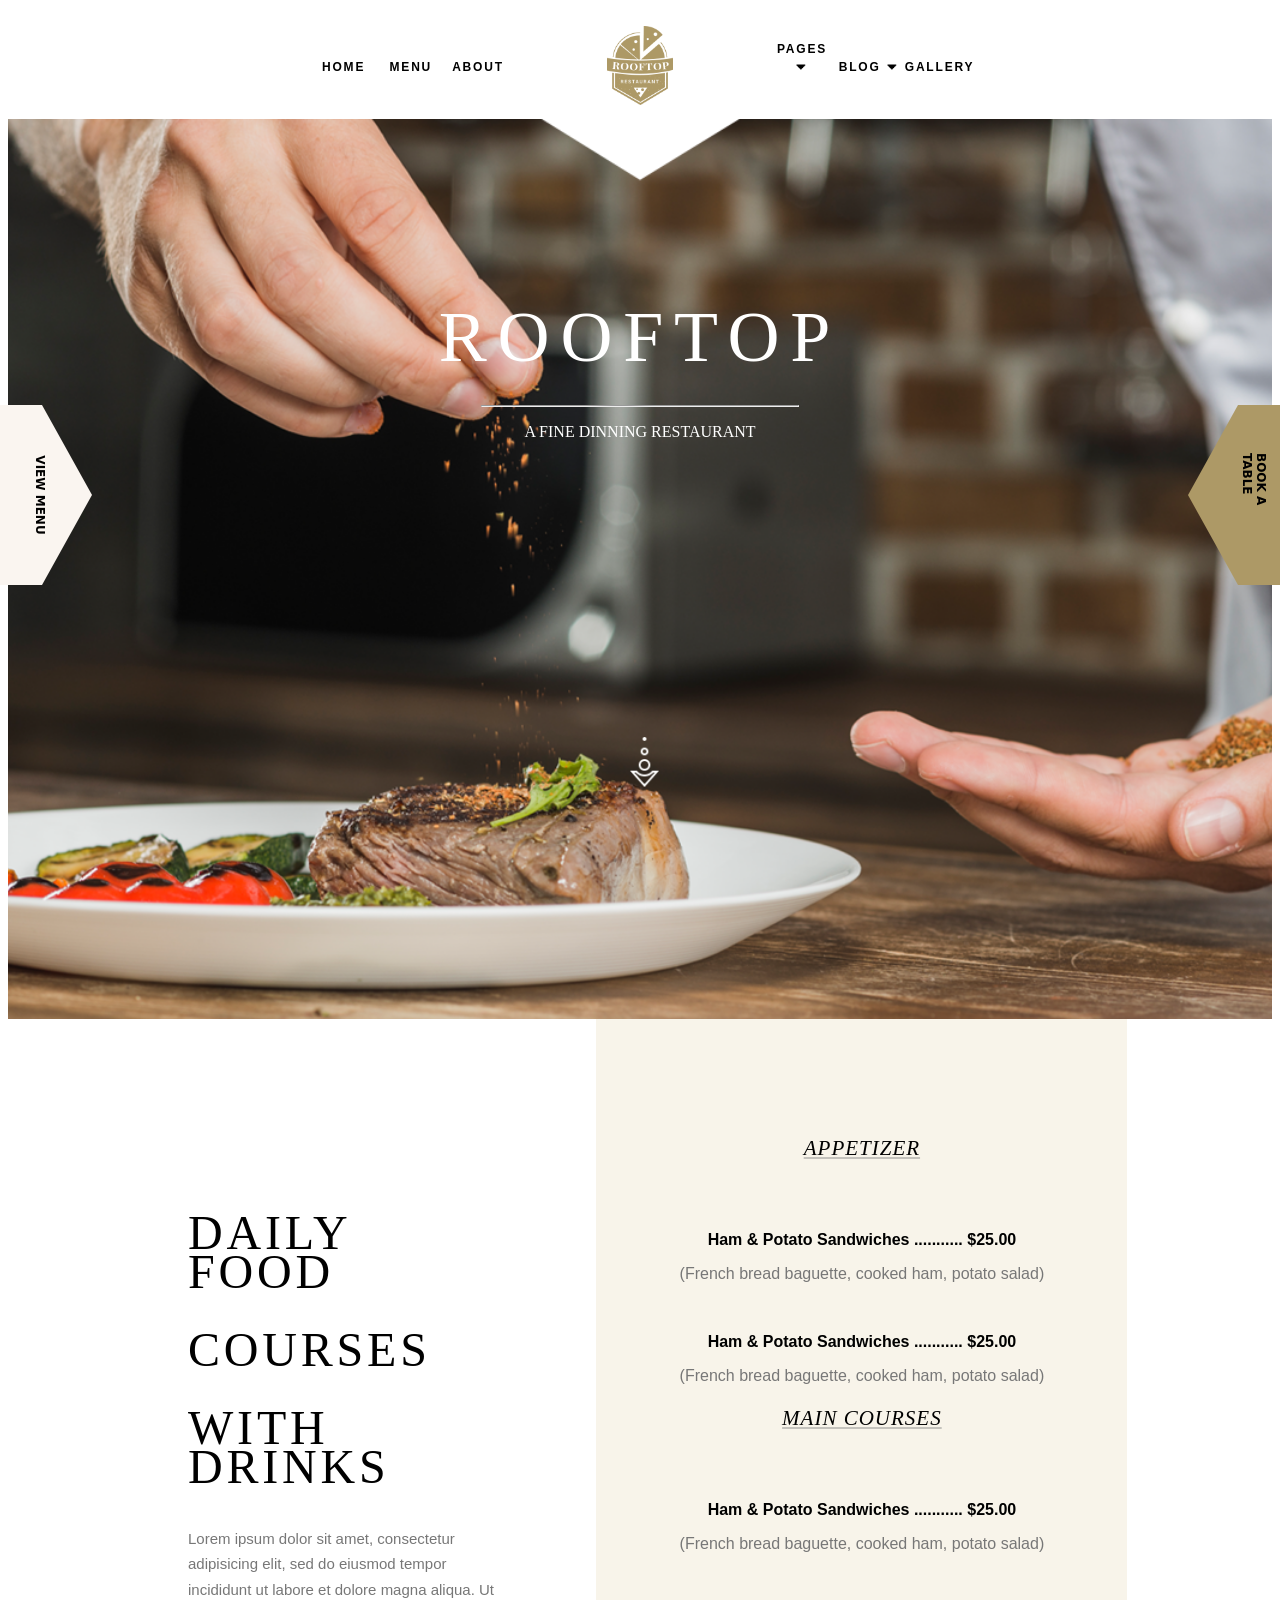
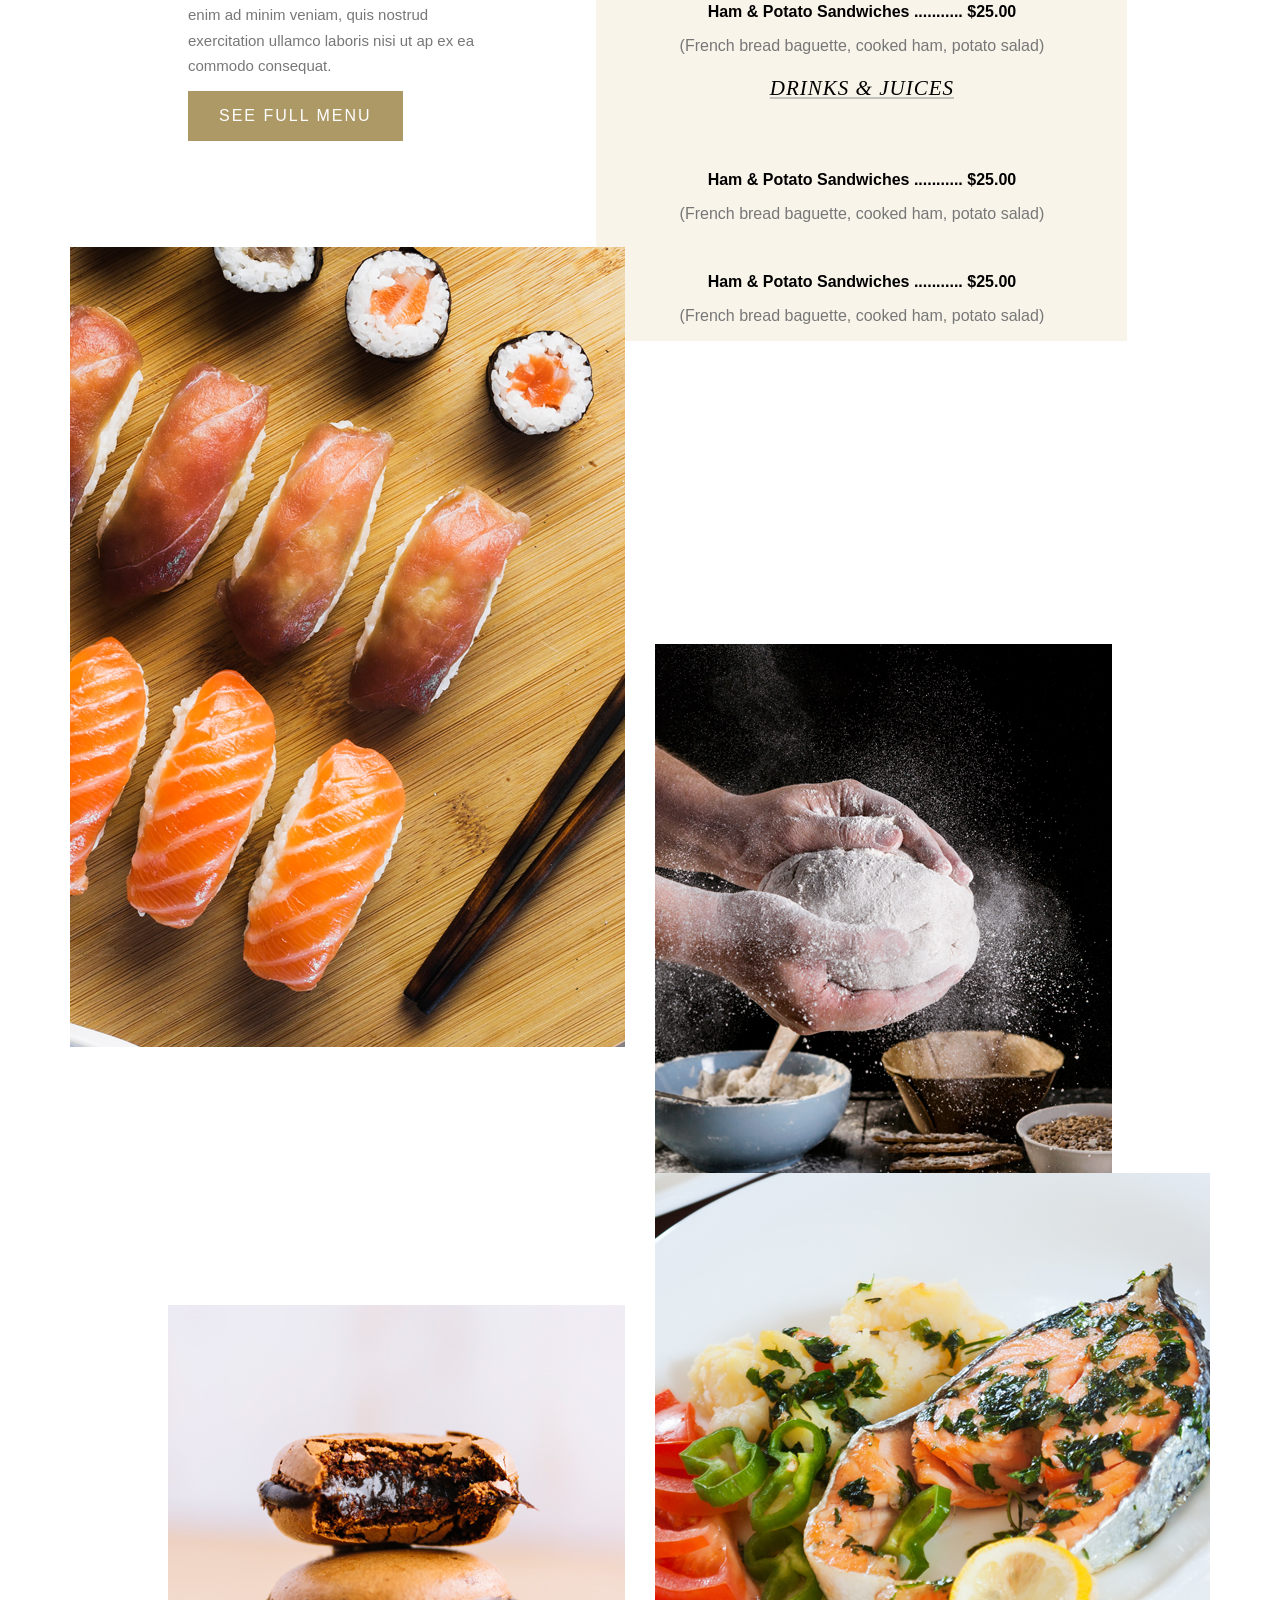
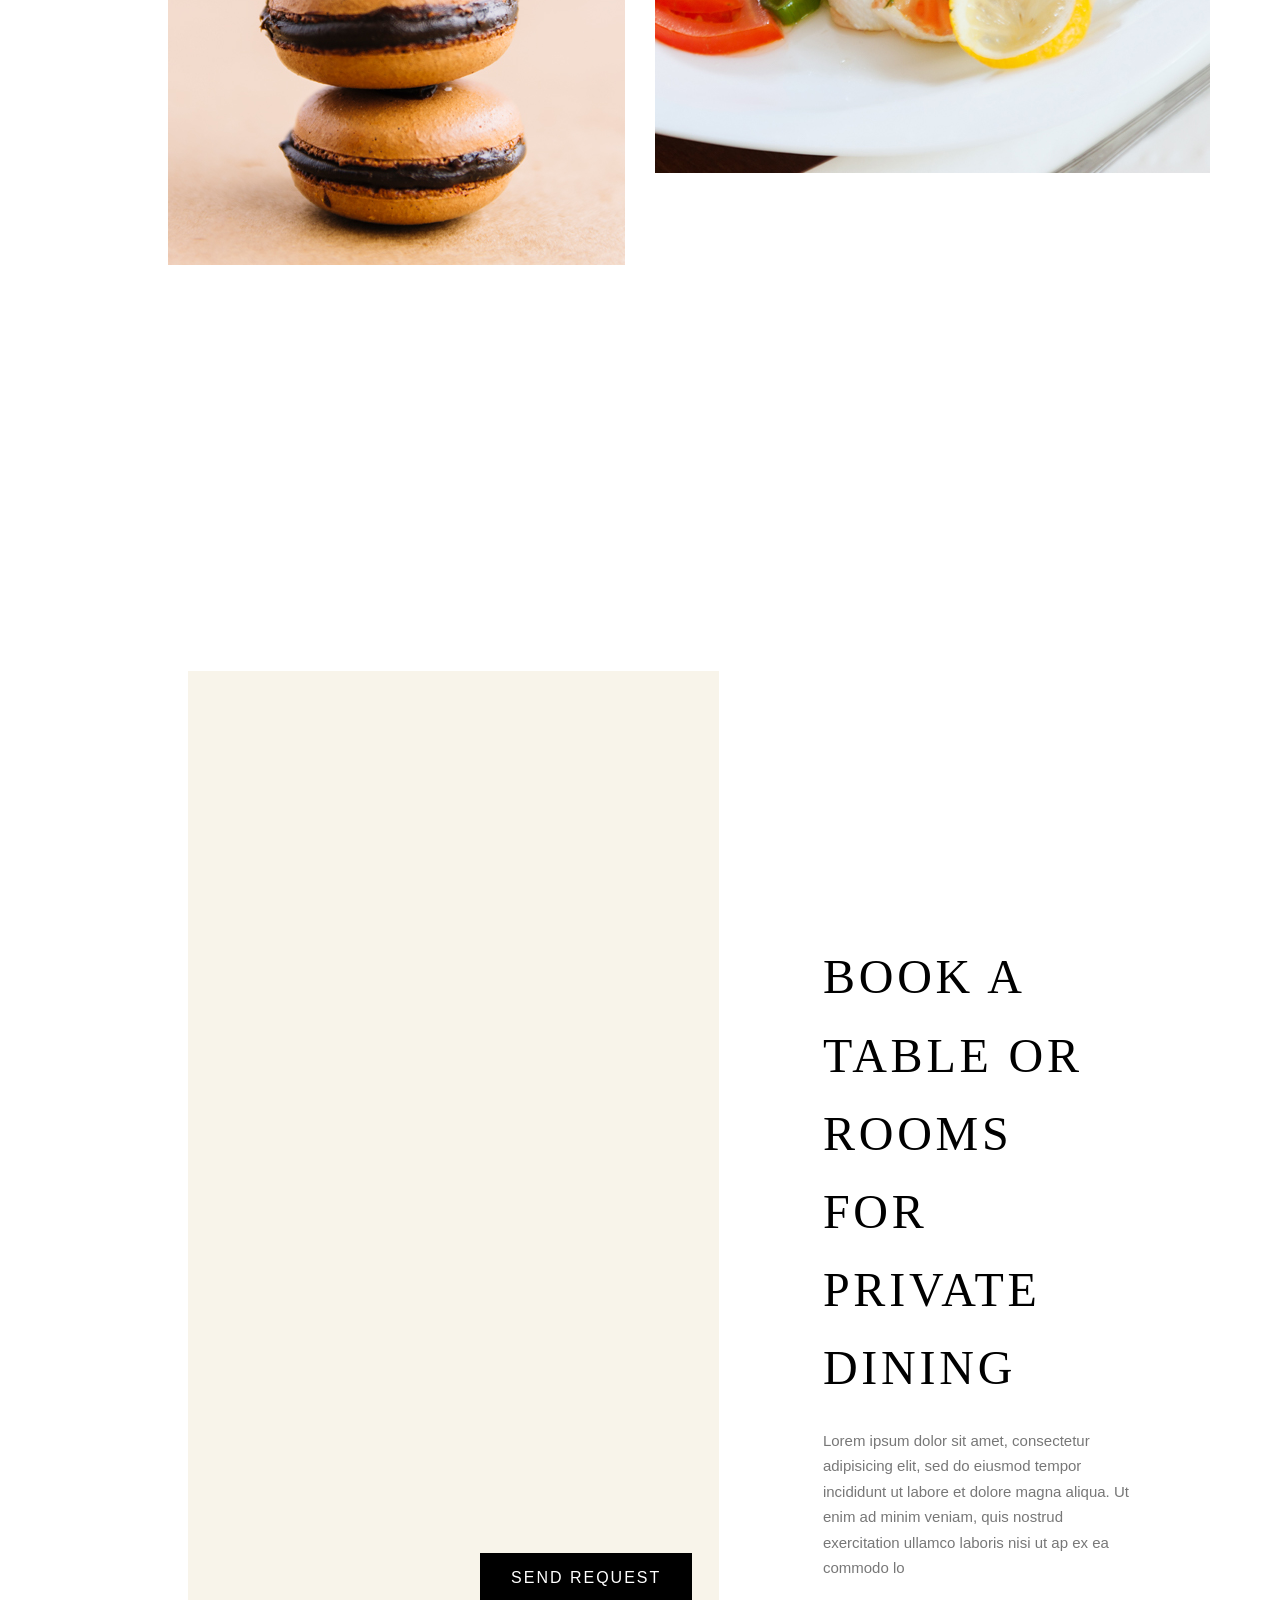
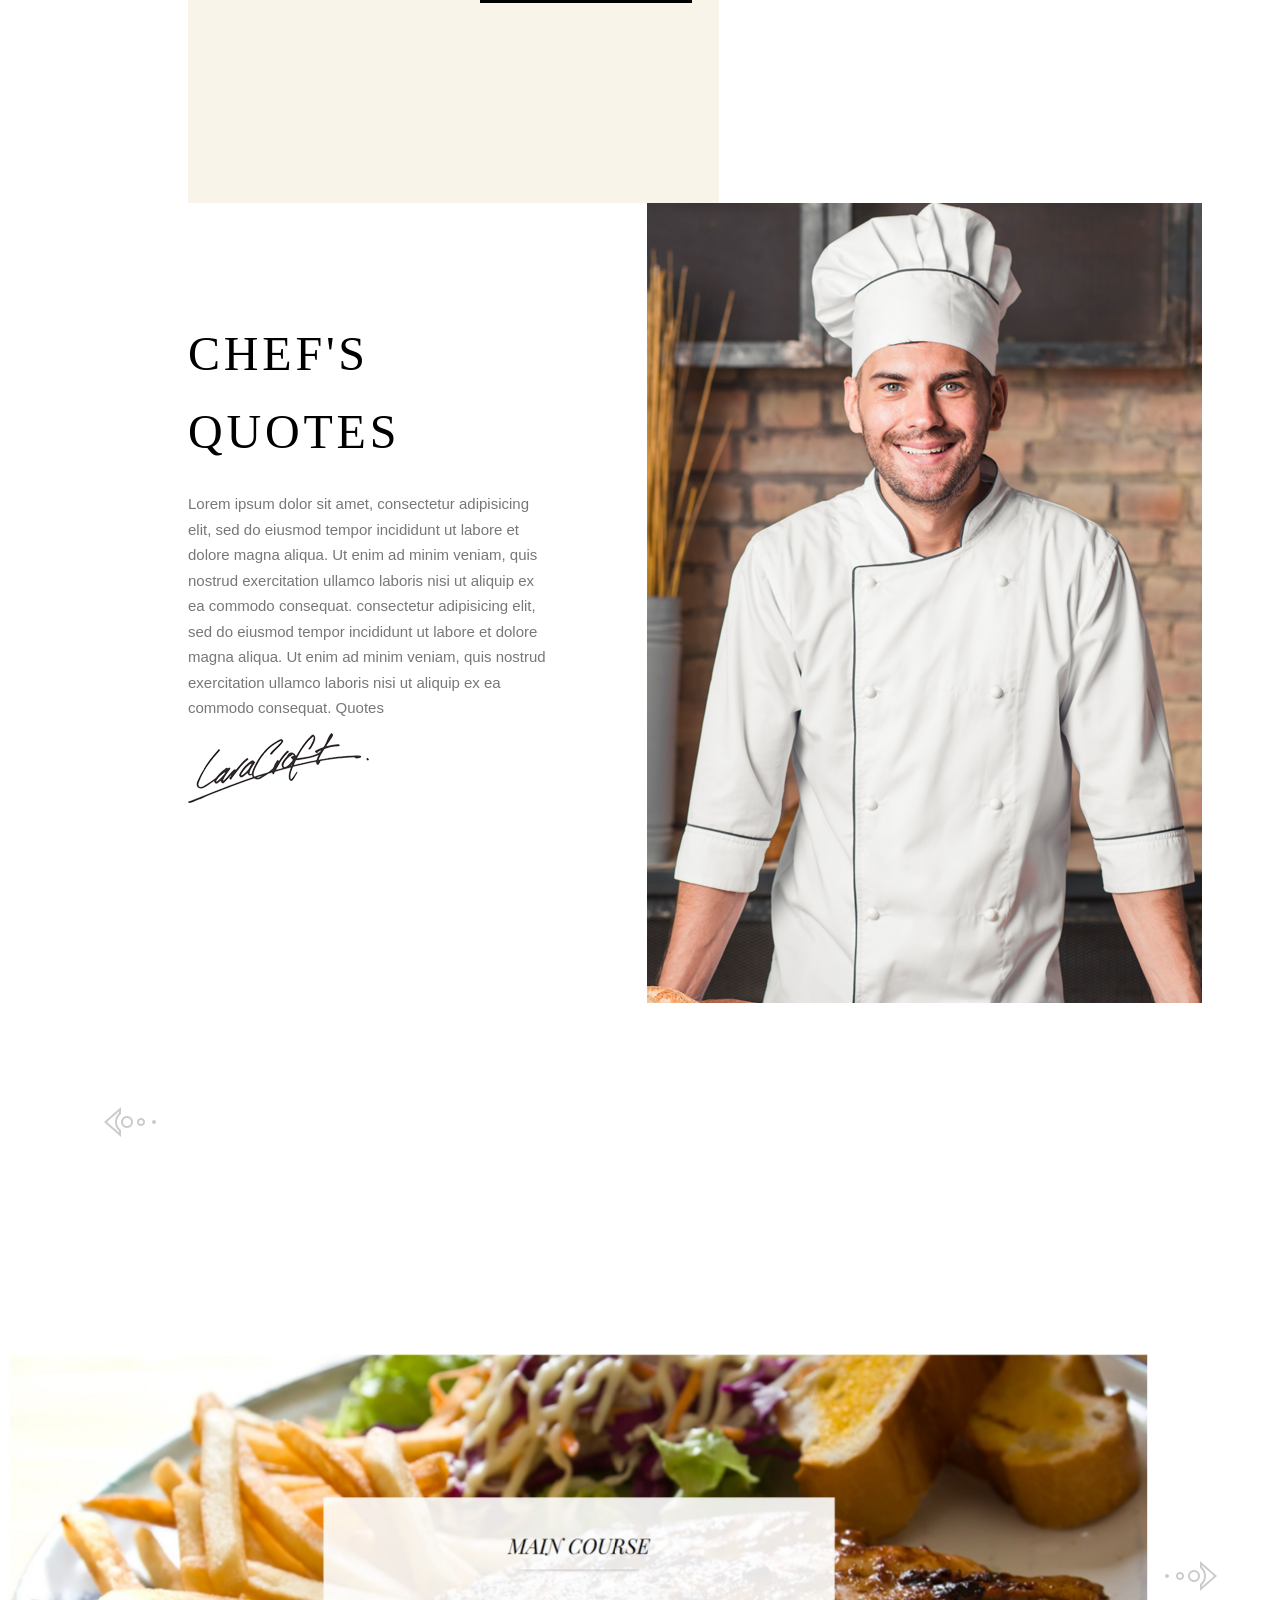
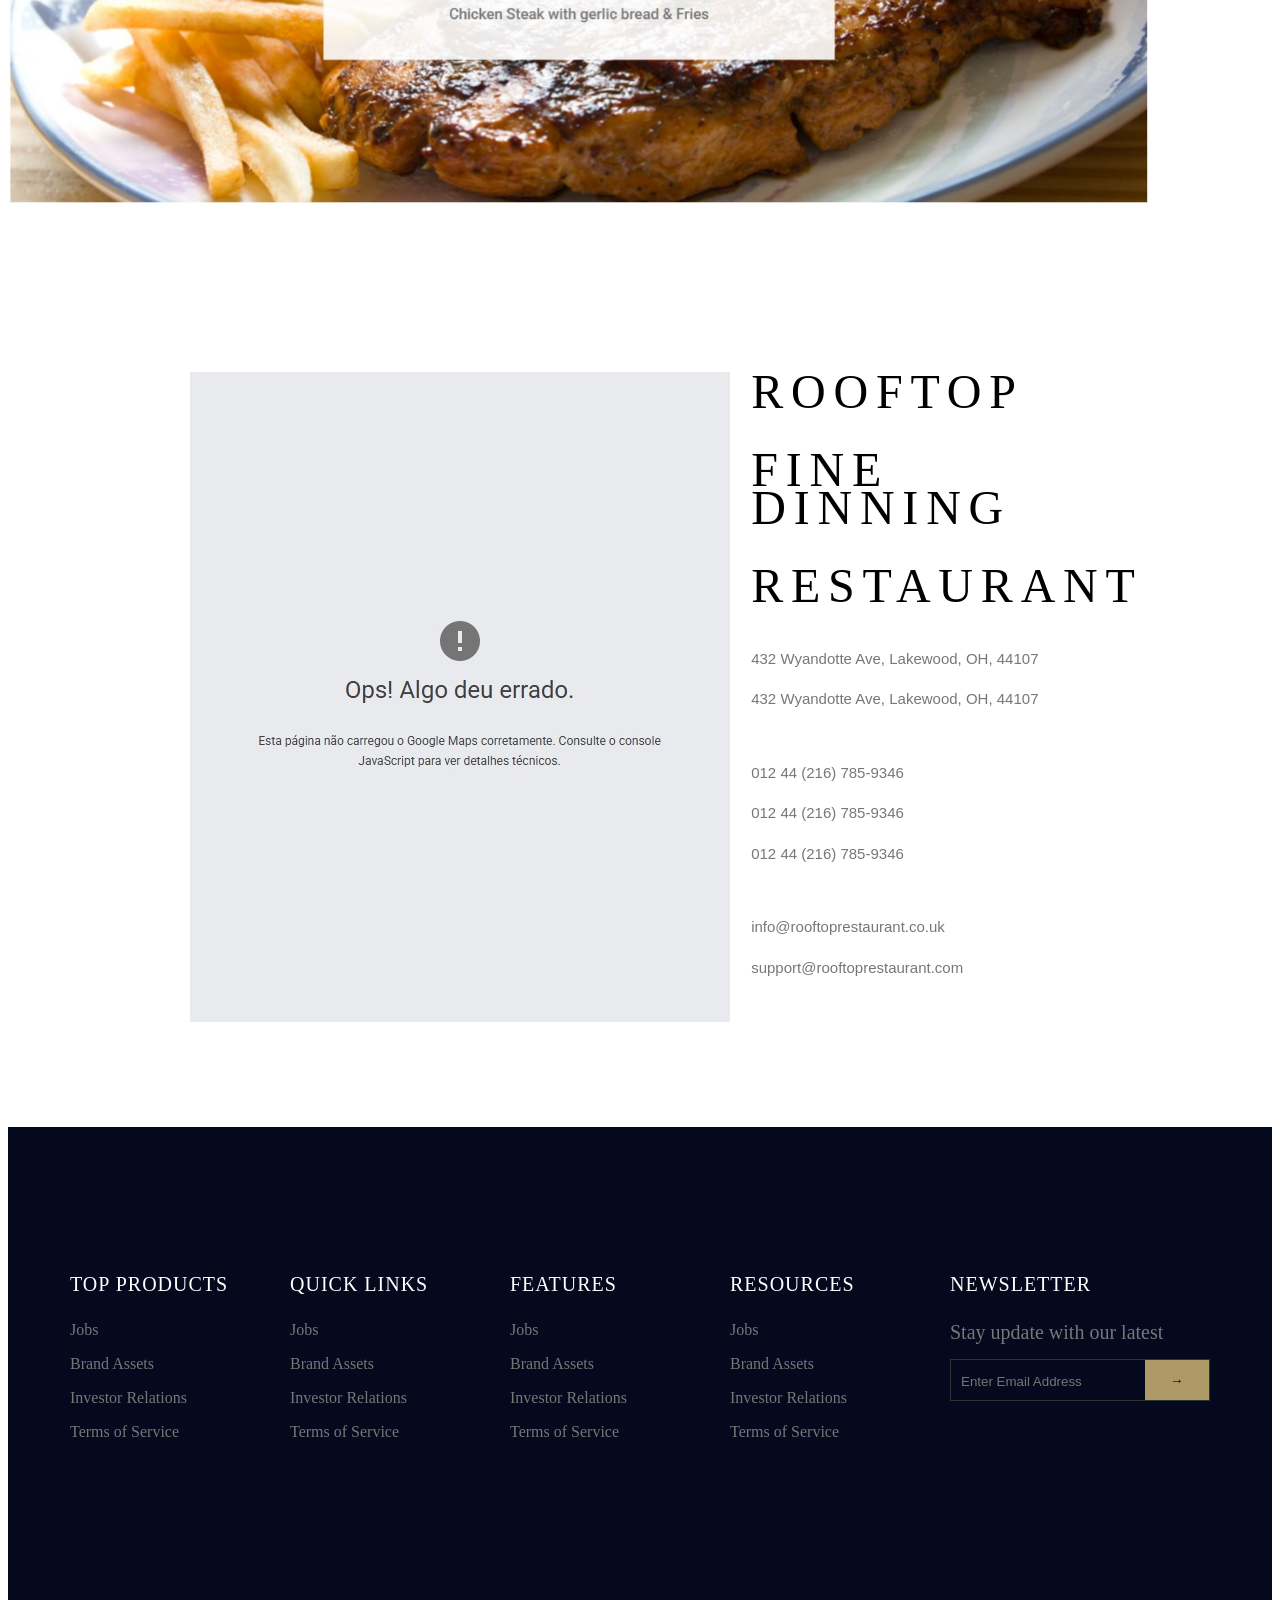
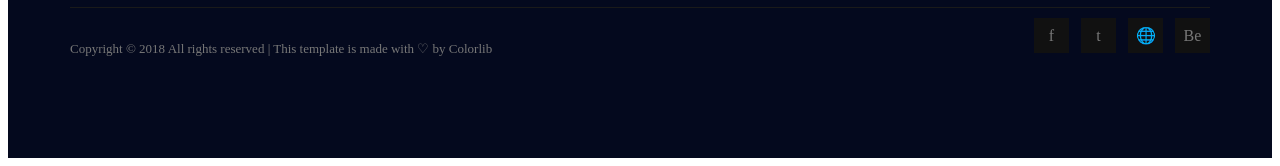
<file: index.html>
<!DOCTYPE html>
<html lang="en">

<head>
    <meta charset="UTF-8">
    <meta name="viewport" content="width=device-width, initial-scale=1.0">
    <title>Rooftop Restaurant</title>
    <link rel="stylesheet" href="style.css">
</head>

<body>


    <header>
        <ul>
            <li><a href="index.html">HOME</a></li>
            <li><a href="menu.html">MENU</a></li>
            <li><a href="about.html">ABOUT</a></li>
            <li id="logo"><img src="img/logo.png" alt=""></li>
            <li><a href="index.html">PAGES ⏷</a></li>
            <li><a href="index.html">BLOG ⏷</a></li>
            <li><a href="gallery.html">GALLERY</a></li>
        </ul>
    </header>

    <div id="viewmenu">
        <a id="link-ver-menu" href="menu.html">VIEW MENU</a>
    </div>

    <div id="bat">
        <a id="link-reservar-mesa" href="index.html">BOOK A TABLE</a>
    </div>

    <section id="sec01">
        <div class="titulo">
            <h1>ROOFTOP</h1>
            <br>
            <hr>
            <p>A FINE DINNING RESTAURANT</p>
        </div>
        <a href="#sec02"><img id="go-down" src="img/go-down.png"></a>
        
    </section>

    <section id="sec02">
        <div id="cavalo">
    
            <div id="carlos">
        <h1>DAILY FOOD</h1>
        <h1>COURSES</h1>
        <h1>WITH DRINKS</h1>
        <h2>Lorem ipsum dolor sit amet, consectetur adipisicing elit, sed do eiusmod tempor incididunt ut labore et dolore magna aliqua. Ut enim ad minim veniam, quis nostrud exercitation ullamco laboris nisi ut ap ex ea commodo consequat.</h2>
        <a href="menu.html" class="primary-btn text-uppercase">SEE FULL MENU</a>
</div>
<div class="cavalos">
            <h3 class="apt">Appetizer</h3>
                    <p class="menu-item">Ham & Potato Sandwiches ........... <span>$25.00</span></p>
                    <p class="igredente">(French bread baguette, cooked ham, potato salad)</p>
                    <br>
                    <p class="menu-item">Ham & Potato Sandwiches ........... <span>$25.00</span></p>
                    <p class="igredente">(French bread baguette, cooked ham, potato salad)</p>

            <h3>Main Courses</h3>
                    <p class="menu-item">Ham & Potato Sandwiches ........... <span>$25.00</span></p>
                    <p class="igredente">(French bread baguette, cooked ham, potato salad)</p>
                    <br>
                    <p class="menu-item">Ham & Potato Sandwiches ........... <span>$25.00</span></p>
                    <p class="igredente">(French bread baguette, cooked ham, potato salad)</p>

            <h3>Drinks & Juices</h3>
                    <p class="menu-item">Ham & Potato Sandwiches ........... <span>$25.00</span></p>
                    <p class="igredente">(French bread baguette, cooked ham, potato salad)</p>
                    <br>
                    <p class="menu-item">Ham & Potato Sandwiches ........... <span>$25.00</span></p>
                    <p class="igredente">(French bread baguette, cooked ham, potato salad)</p>

</div>
</div>
</section>

<section id="sec03">

    <div id="g11">
    <img src="img/g1.jpg" alt="" id="g1">
    </div>
    <div id="g33">
    <img src="img/g3.jpg" alt="" id="g3">
    </div>

    <div id="g22">
    <img src="img/g2.jpg" alt="" id="g2">
    </div>
    <div id="g44">
    <img src="img/g4.jpg" alt="" id="g4">
    </div>

</section>
    <section id="sec04">
        <div id="cavalo2">
        <div class="cavalos2">
            <div id="socorro">Lorem ipsum dolor sit amet consectetur adipisicing elit. Itaque, ex! Voluptas temporibus, maxime, alias, ut iure necessitatibus illo quibusdam quae illum enim earum expedita in nostrum dicta provident a. Lorem ipsum dolor sit amet consectetur adipisicing elit. Dolorem temporibus architecto itaque aperiam repellendus fugit ipsa culpa nobis magnam officia soluta adipisci porro cumque quae ipsum, impedit eligendi unde incidunt. Lorem, ipsum dolor sit amet consectetur adipisicing elit. Natus rem ea fugiat quis! Distinctio omnis, quam sint est tenetur necessitatibus. Eos quo, sint illo perferendis veritatis minima autem qui aperiam. Lorem ipsum dolor sit amet consectetur adipisicing elit. Officiis quia expedita iure tenetur enim nisi in id aliquid? Vitae odit deleniti, itaque totam animi repellat quae voluptatibus molestias mollitia perspiciatis? Lorem ipsum dolor sit amet consectetur adipisicing elit. Magnam voluptatibus nesciunt vitae voluptate voluptates temporibus vel aperiam dolorum eum quisquam recusandae nihil, corrupti quaerat molestias cupiditate nobis officia possimus eius? Lorem ipsum dolor sit amet consectetur adipisicing elit. Earum atque, totam alias consequuntur dolore recusandae voluptatum facere dolores nisi. Ducimus, commodi! Odio ut sint sunt veritatis nam quis minima natus. Lorem ipsum dolor, sit amet consectetur adipisicing elit. Odit, aspernatur quisquam veritatis totam accusamus aliquam facere, maiores assumenda corporis saepe fugit odio esse consequuntur enim provident porro! Ducimus, ex iste. Lorem ipsum dolor sit amet consectetur adipisicing elit. Excepturi molestias assumenda soluta, mollitia rem, nemo, explicabo autem expedita nostrum sit doloremque quae velit alias praesentium voluptatum ad porro! Recusandae, esse. Lorem ipsum dolor sit amet consectetur adipisicing elit. Fugiat, necessitatibus molestiae accusamus sit doloremque voluptatibus reiciendis aliquam doloribus, distinctio quasi, consectetur dolore error odit accusantium molestias aut dignissimos pariatur quia? Lorem ipsum dolor sit amet consectetur adipisicing elit. Culpa, et consequuntur! Cum autem nesciunt aliquam enim doloremque dolorem saepe adipisci repellat consequatur ratione tempora, et, maiores obcaecati nobis delectus repellendus? Lorem ipsum dolor sit amet consectetur adipisicing elit. Ratione odio assumenda temporibus maxime, labore culpa fugit neque doloribus veritatis harum provident cupiditate officiis placeat quia a minima optio unde est? Lorem ipsum dolor sit amet consectetur adipisicing elit. Voluptatem aspernatur fugit non itaque, quisquam quae vero debitis laboriosam excepturi optio. Quis et repellat qui accusantium obcaecati corporis inventore laborum sequi! Lorem ipsum dolor sit amet, consectetur adipisicing elit. Nisi saepe ab voluptatum ullam expedita a debitis voluptatem nihil aliquid velit ipsam exercitationem eaque sequi, mollitia eum cum neque nobis numquam. Lorem ipsum dolor sit amet consectetur adipisicing elit. Molestiae cum at fugiat tempore ullam, recusandae accusamus autem aliquam fugit debitis rem iusto voluptates dignissimos vitae quis quaerat, officia dicta error? Lorem ipsum dolor sit amet consectetur adipisicing elit. Suscipit officiis saepe voluptas officia? Expedita soluta reiciendis ad minus sunt sint placeat veritatis animi recusandae, dicta necessitatibus, assumenda, quia neque omnis. Lorem ipsum dolor, sit amet consectetur adipisicing elit. Quam possimus, culpa nam ipsam qui fugiat reprehenderit reiciendis libero minima, sed debitis. Sed doloribus, nam nesciunt ea recusandae blanditiis consequatur explicabo! Lorem ipsum dolor sit amet consectetur, adipisicing elit. Quibusdam libero ad temporibus fugiat ut vitae accusamus voluptate ipsum amet? Laboriosam, at tenetur nesciunt ratione fugiat nemo iure quam voluptate animi.</div>
                    <a href="khazix" class="btn2">SEND REQUEST</a>

</div>

    <div id="carlos2">
<h1>BOOK A</h1>
<h1>TABLE OR</h1>
<h1>ROOMS</h1>
<h1>FOR</h1>
<h1>PRIVATE</h1>
<h1>DINING</h1>
<h2>Lorem ipsum dolor sit amet, consectetur adipisicing elit, sed do eiusmod tempor incididunt ut labore et dolore magna aliqua. Ut enim ad minim veniam, quis nostrud exercitation ullamco laboris nisi ut ap ex ea commodo lo</h2>
</div>
</div>
</section>
    <section id="sec05">
<div id="cavalo">
    
            <div id="carlos3">
        <h1>CHEF'S</h1>
        <h1>QUOTES</h1>
        <h2>Lorem ipsum dolor sit amet, consectetur adipisicing elit, sed do eiusmod tempor incididunt ut labore et dolore magna aliqua. Ut enim ad minim veniam, quis nostrud exercitation ullamco laboris nisi ut aliquip ex ea commodo consequat. consectetur adipisicing elit, sed do eiusmod tempor incididunt ut labore et dolore magna aliqua. Ut enim ad minim veniam, quis nostrud exercitation ullamco laboris nisi ut aliquip ex ea commodo consequat. Quotes</h2>
        <img src="img/signature.png" alt="">
    </div>
<div class="cavalos3">
            <img src="img/chefs-quotes.jpg" alt="">

</div>
</div>
</section>

<section id="sec06">

    <div id="carrossel">
    <img src="img/left-arrow.png" alt="" id="arrowl">
    <img src="img/carrossel.jpeg" alt="" id="carosel">
    <img src="img/right-arrow.png" alt="" id="arrowr">
    
    </div>
    
</section>

<section id="sec07">

    <div id="cavalo4">
        <div class="cavalos4">
            <img src="img/erro.jpeg" alt="">

                

            </div>

    <div id="carlos4">
<h1>ROOFTOP</h1>
<h1>FINE DINNING</h1>
<h1>RESTAURANT</h1>
<p>432 Wyandotte Ave, Lakewood, OH, 44107</p>
<p>432 Wyandotte Ave, Lakewood, OH, 44107</p>
<br>
<p>012 44 (216) 785-9346</p>
<p>012 44 (216) 785-9346</p>
<p>012 44 (216) 785-9346</p>
<br>
<p>info@rooftoprestaurant.co.uk</p>
<p>support@rooftoprestaurant.com</p>
</div>
</div>

</section>
<footer class="footer">
  <div class="container">

    <div class="footer-content">

      <div class="col col1">
          <h4>TOP PRODUCTS</h4>

          <p>Jobs</p>
          <p>Brand Assets</p>
          <p>Investor Relations</p>
          <p>Terms of Service</p>
      </div>

      <div class="col col2">
        <h4>QUICK LINKS</h4>

          <p>Jobs</p>
          <p>Brand Assets</p>
          <p>Investor Relations</p>
          <p>Terms of Service</p>

      </div>

      <div class="col col3">
        <h4>FEATURES</h4>

          <p>Jobs</p>
          <p>Brand Assets</p>
          <p>Investor Relations</p>
          <p>Terms of Service</p>

      </div>

      <div class="col col4">
        <h4>RESOURCES</h4>

          <p>Jobs</p>
          <p>Brand Assets</p>
          <p>Investor Relations</p>
          <p>Terms of Service</p>

      </div>

      <div class="col col5">
        <h4>NEWSLETTER</h4>
        <p>Stay update with our latest</p>

        <div class="newsletter-box">
          <input type="email" placeholder="Enter Email Address">
          <button>→</button>
        </div>
    </div>

    </div>

    <div class="footer-bottom">
      <p>
        Copyright © 2018 All rights reserved |
        This template is made with ♡ by Colorlib
      </p>

      <div class="redes">
        <span>f</span>
        <span>t</span>
        <span>🌐</span>
        <span>Be</span>
      </div>
    </div>

  </div>
</footer>



</body>

</html>
</file>
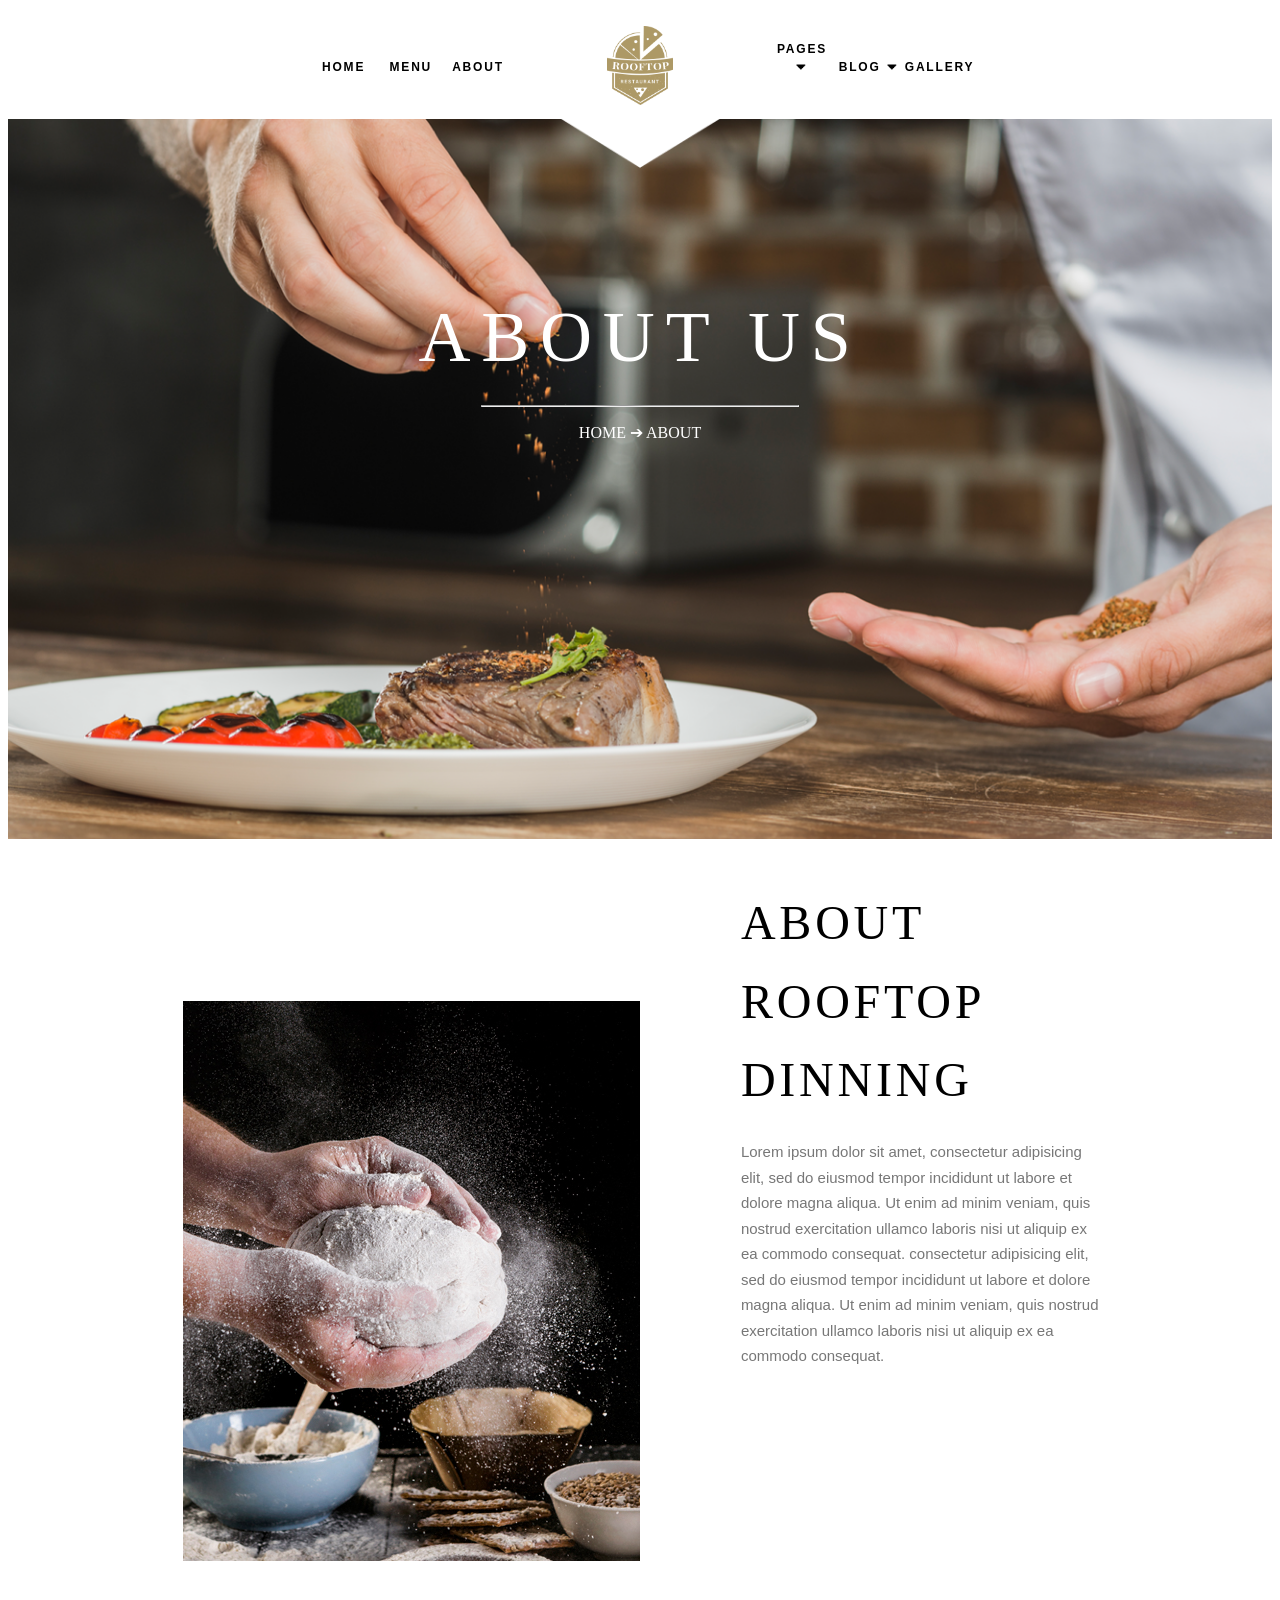
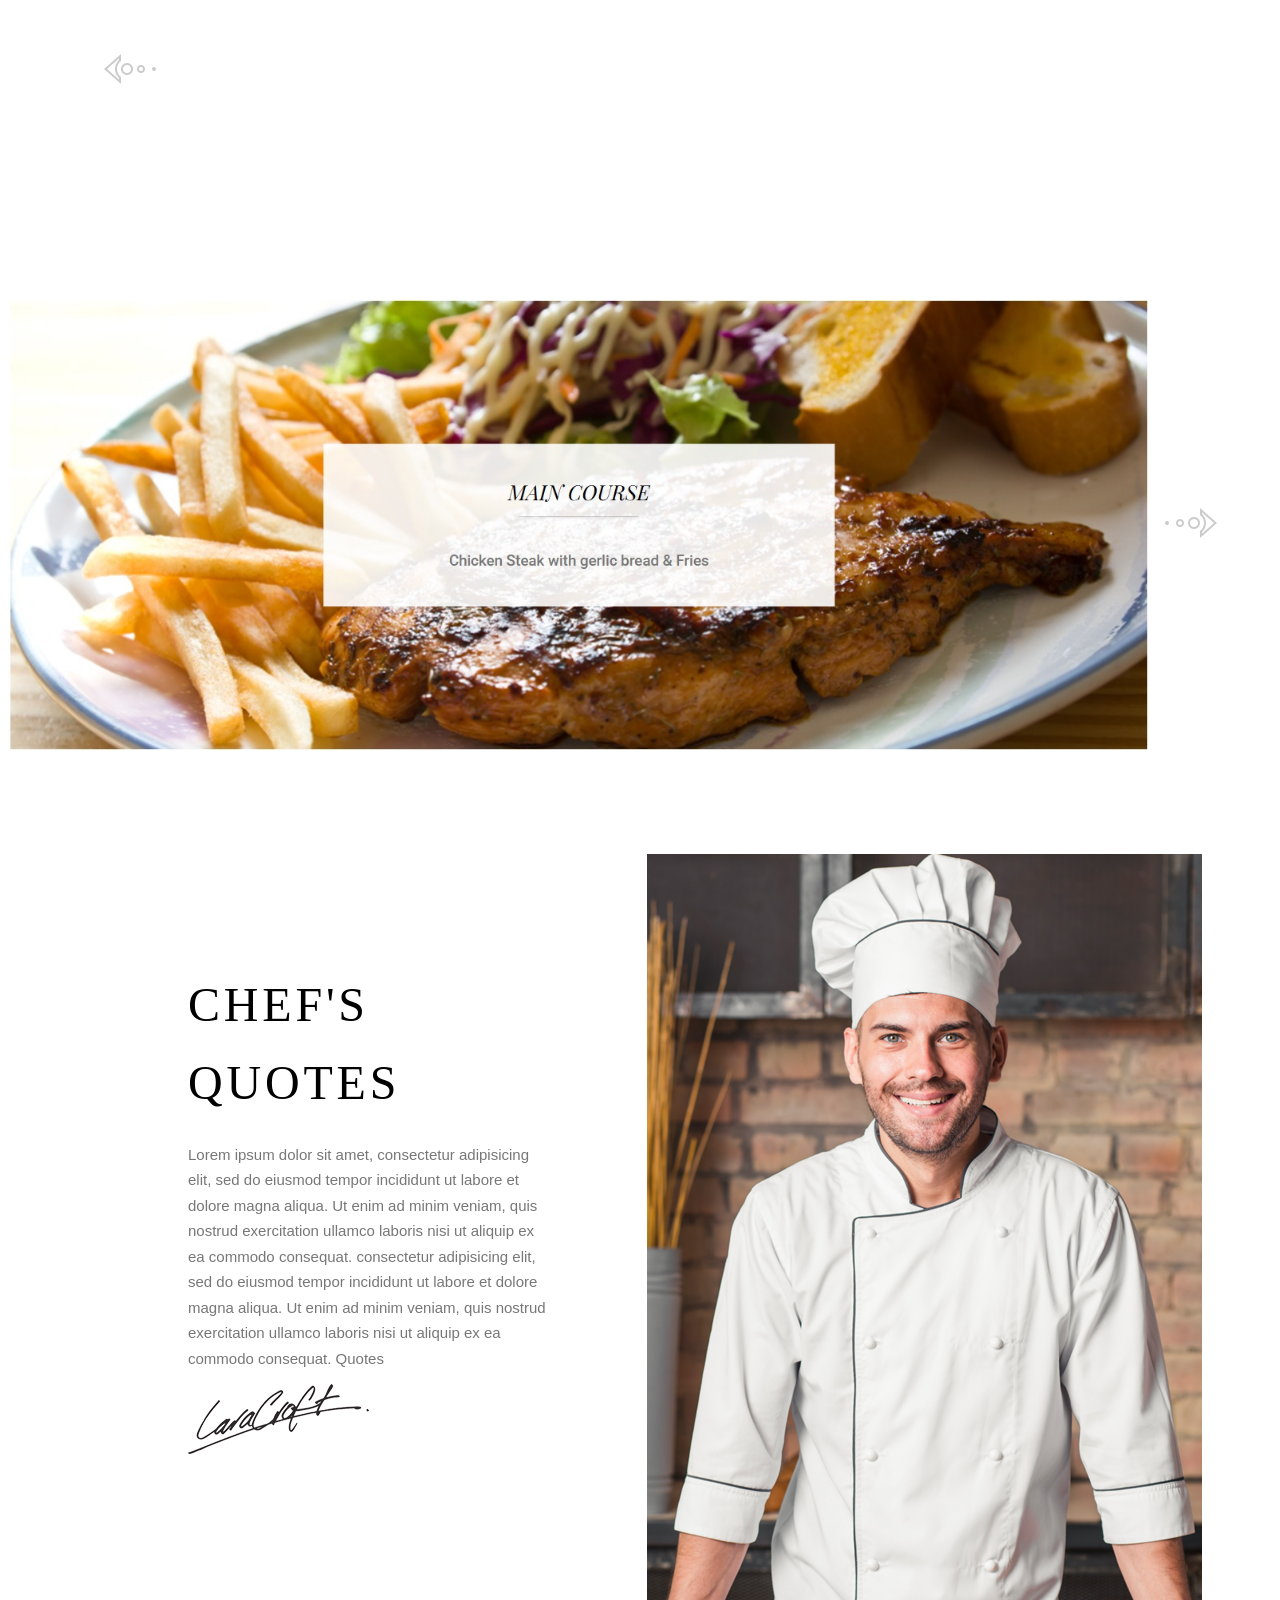
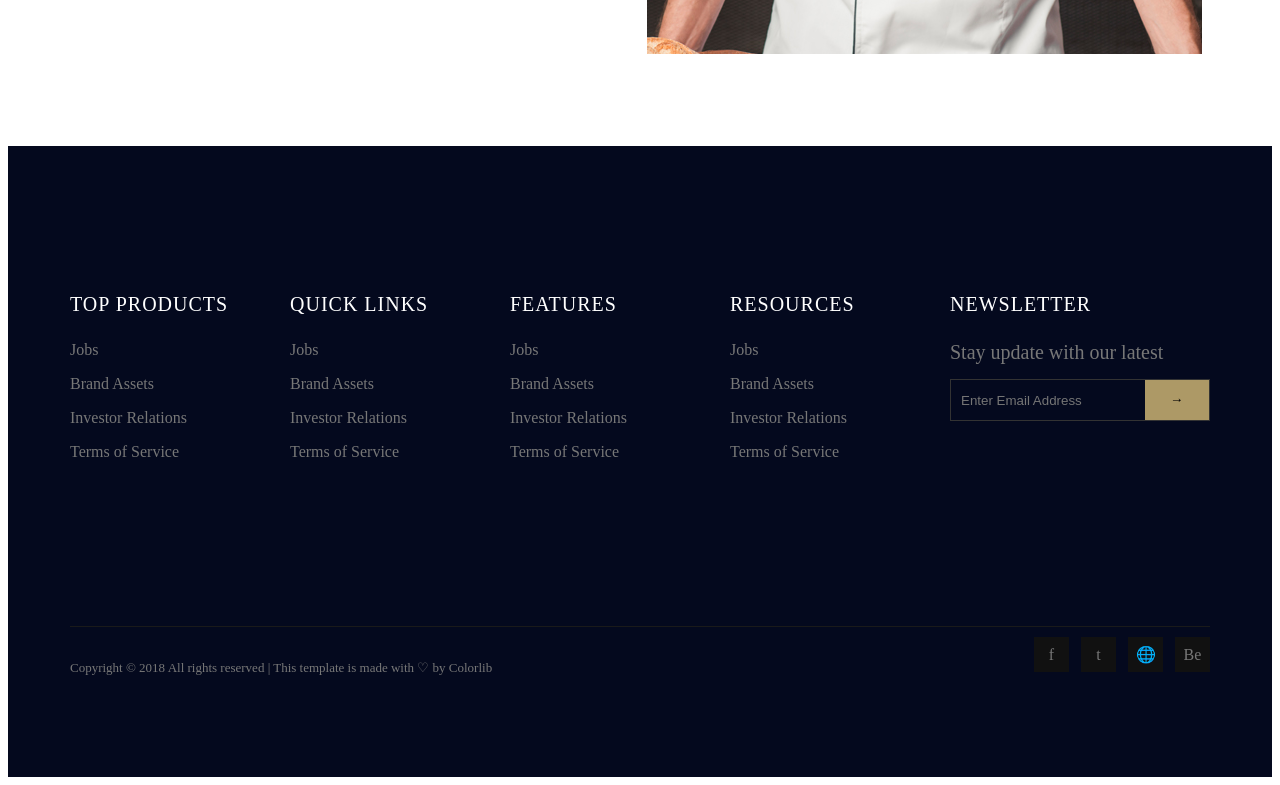
<file: about.html>
<!DOCTYPE html>
<html lang="en">
<head>
    <meta charset="UTF-8">
    <meta name="viewport" content="width=device-width, initial-scale=1.0">
    <title>About</title>
       <link rel="stylesheet" href="style.css">
</head>
<body>
     <header id="ai">
        <ul>
            <li><a href="index.html">HOME</a></li>
            <li><a href="menu.html">MENU</a></li>
            <li><a href="about.html">ABOUT</a></li>
            <li id="logo"><img src="img/logo.png" alt=""></li>
            <li><a href="index.html">PAGES ⏷</a></li>
            <li><a href="index.html">BLOG ⏷</a></li>
            <li><a href="gallery.html">GALLERY</a></li>
        </ul>
    </header>
    <section id="sec00">
        <div class="titulo">
            <h1>ABOUT US</h1>
            <br>
            <hr>
            <p>HOME ➔ ABOUT</p>
        </div>

    </section>

    <section id="sec05">
<div id="cavalo23">
    <div class="cavalos38">
            <img src="img/g2.jpg" alt="">
</div>
    
            <div id="carlos38">
        <h1>ABOUT</h1>
        <h1>ROOFTOP</h1>
        <h1>DINNING</h1>
        <h2>Lorem ipsum dolor sit amet, consectetur adipisicing elit, sed do eiusmod tempor incididunt ut labore et dolore magna aliqua. Ut enim ad minim veniam, quis nostrud exercitation ullamco laboris nisi ut aliquip ex ea commodo consequat. consectetur adipisicing elit, sed do eiusmod tempor incididunt ut labore et dolore magna aliqua. Ut enim ad minim veniam, quis nostrud exercitation ullamco laboris nisi ut aliquip ex ea commodo consequat.</h2>
    </div>
</div>
</section>
<section id="sec06">
    
    <div id="carrossel3">
        <img src="img/left-arrow.png" alt="" id="arrowl">
        <img src="img/carrossel.jpeg" alt="" id="carosel">
        <img src="img/right-arrow.png" alt="" id="arrowr">
    
    </div>
    
</section>
<section id="sec05">
<div id="cavalo23">
    
            <div id="carlos3">
        <h1>CHEF'S</h1>
        <h1>QUOTES</h1>
        <h2>Lorem ipsum dolor sit amet, consectetur adipisicing elit, sed do eiusmod tempor incididunt ut labore et dolore magna aliqua. Ut enim ad minim veniam, quis nostrud exercitation ullamco laboris nisi ut aliquip ex ea commodo consequat. consectetur adipisicing elit, sed do eiusmod tempor incididunt ut labore et dolore magna aliqua. Ut enim ad minim veniam, quis nostrud exercitation ullamco laboris nisi ut aliquip ex ea commodo consequat. Quotes</h2>
        <img src="img/signature.png" alt="">
    </div>
<div class="cavalos3">
            <img src="img/chefs-quotes.jpg" alt="">

</div>
</div>
</section>
<footer class="footer">
  <div class="container">

    <div class="footer-content">

      <div class="col col1">
          <h4>TOP PRODUCTS</h4>

          <p>Jobs</p>
          <p>Brand Assets</p>
          <p>Investor Relations</p>
          <p>Terms of Service</p>
      </div>

      <div class="col col2">
        <h4>QUICK LINKS</h4>

          <p>Jobs</p>
          <p>Brand Assets</p>
          <p>Investor Relations</p>
          <p>Terms of Service</p>

      </div>

      <div class="col col3">
        <h4>FEATURES</h4>

          <p>Jobs</p>
          <p>Brand Assets</p>
          <p>Investor Relations</p>
          <p>Terms of Service</p>

      </div>

      <div class="col col4">
        <h4>RESOURCES</h4>

          <p>Jobs</p>
          <p>Brand Assets</p>
          <p>Investor Relations</p>
          <p>Terms of Service</p>

      </div>

      <div class="col col5">
        <h4>NEWSLETTER</h4>
        <p>Stay update with our latest</p>

        <div class="newsletter-box">
          <input type="email" placeholder="Enter Email Address">
          <button>→</button>
        </div>
    </div>

    </div>

    <div class="footer-bottom">
      <p>
        Copyright © 2018 All rights reserved |
        This template is made with ♡ by Colorlib
      </p>

      <div class="redes">
        <span>f</span>
        <span>t</span>
        <span>🌐</span>
        <span>Be</span>
      </div>
    </div>

  </div>
</body>
</html>
</file>
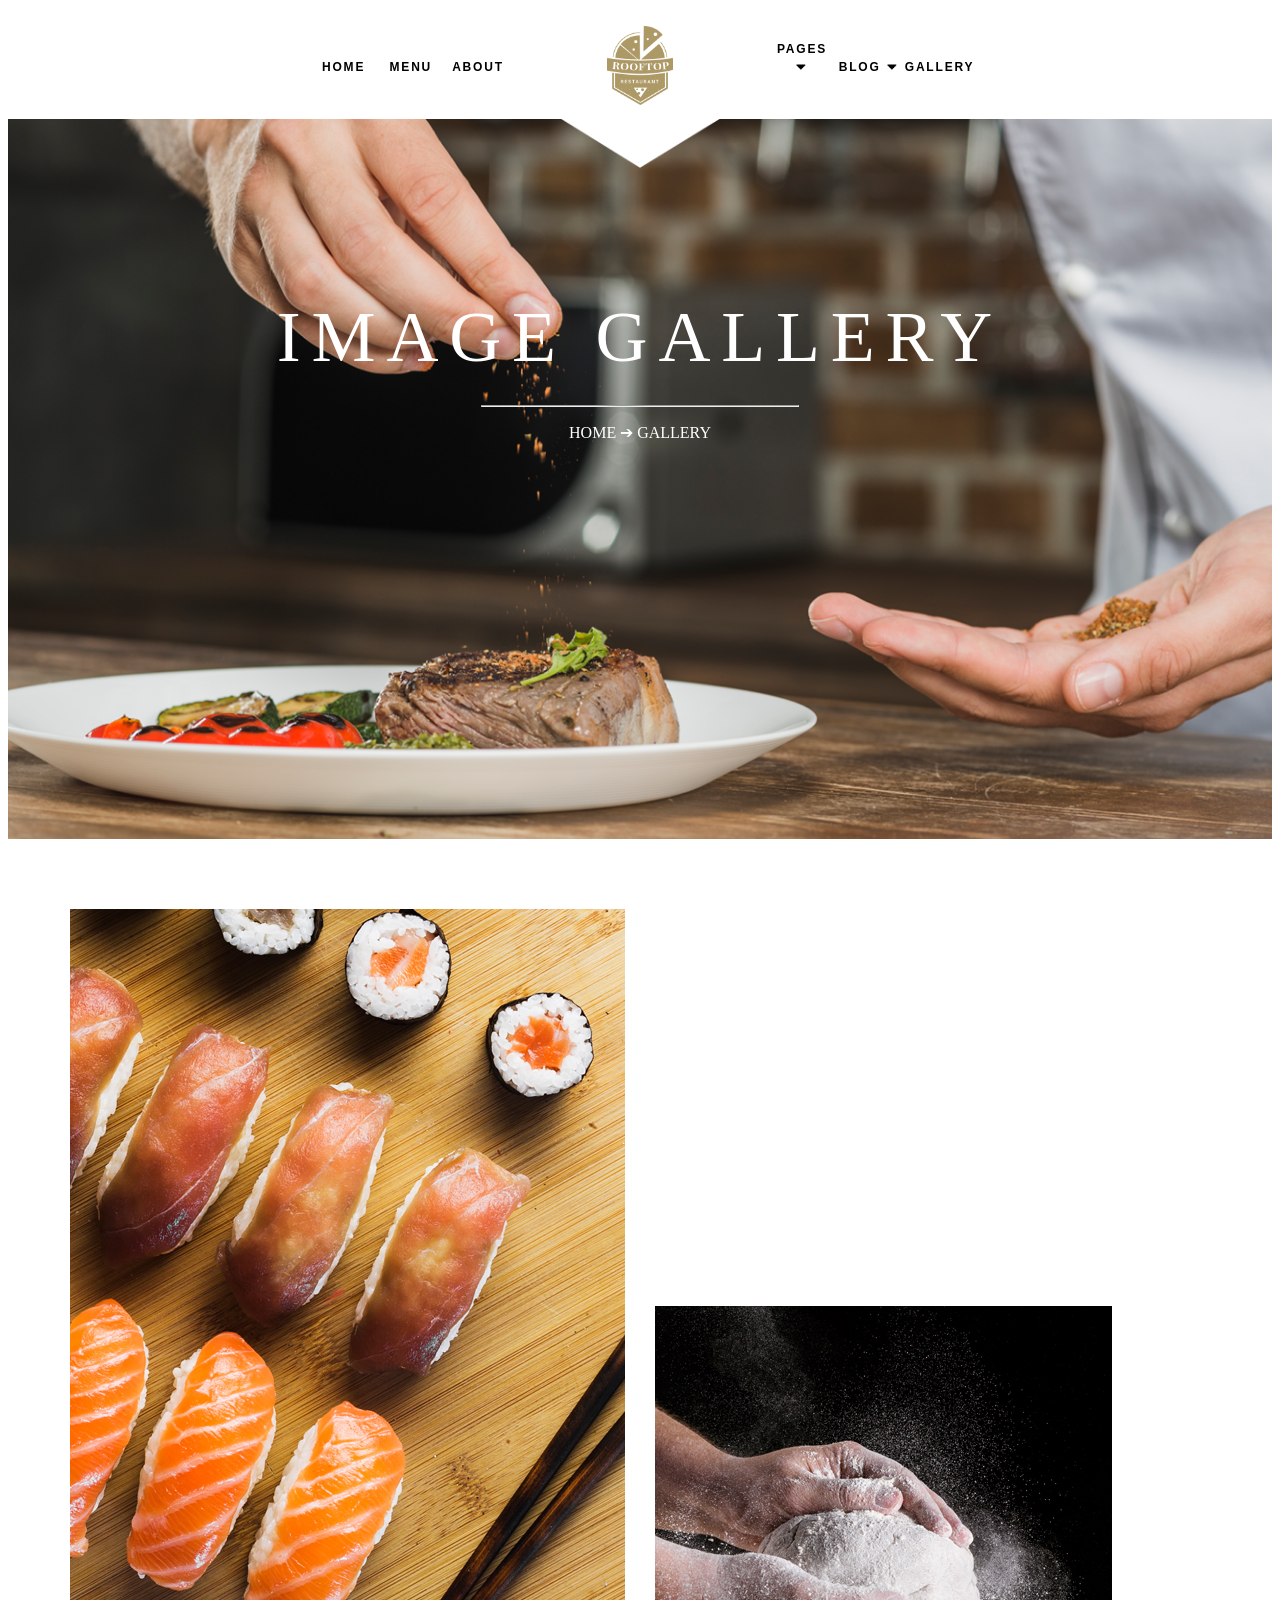
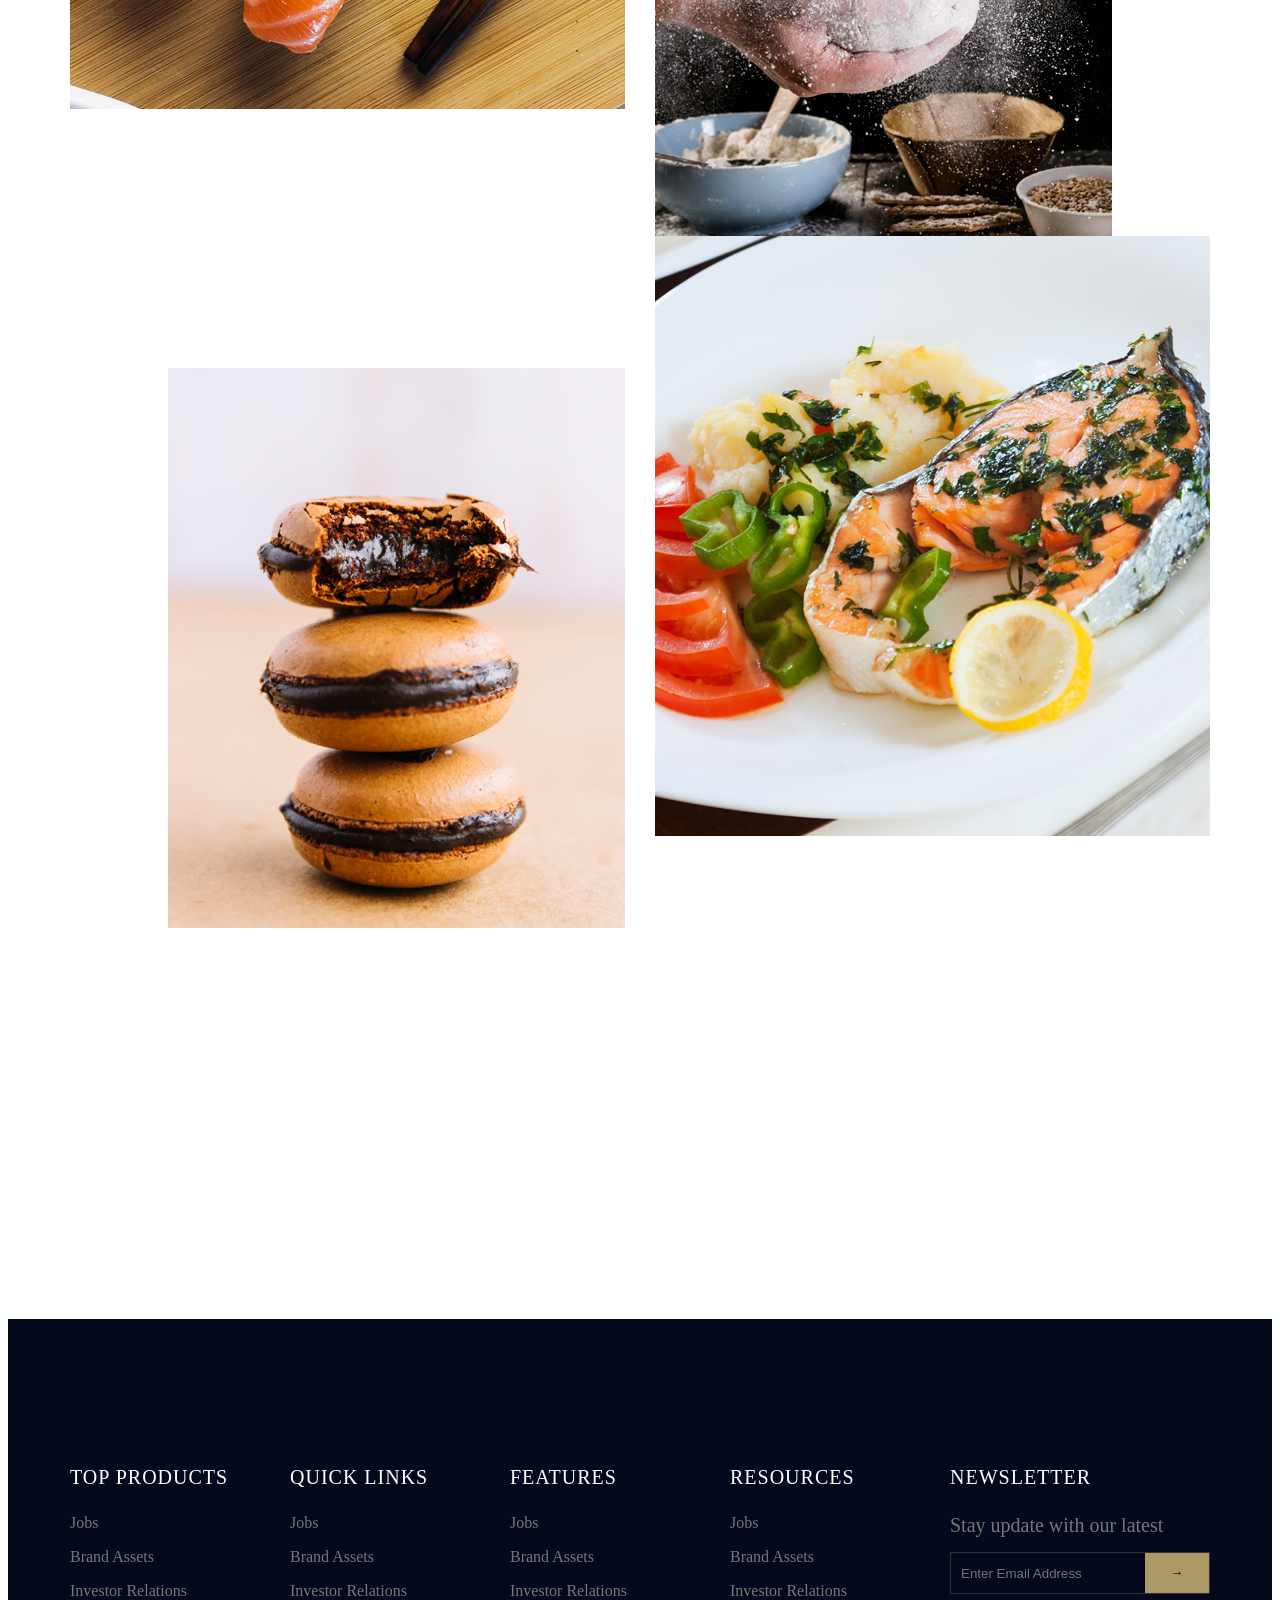
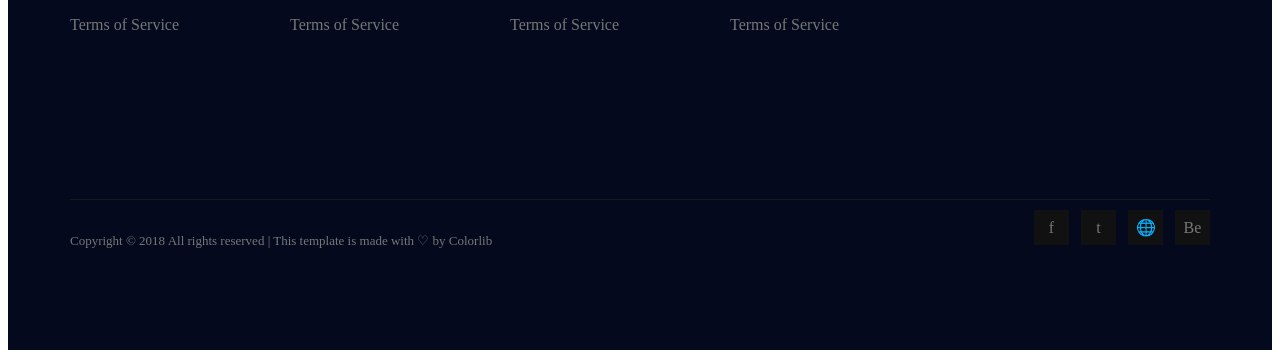
<file: gallery.html>
<!DOCTYPE html>
<html lang="en">
<head>
    <meta charset="UTF-8">
    <meta name="viewport" content="width=device-width, initial-scale=1.0">
    <title>Gallery</title>
    <link rel="stylesheet" href="style.css">
</head>
<body>
    <header id="ai">
        <ul>
            <li><a href="index.html">HOME</a></li>
            <li><a href="menu.html">MENU</a></li>
            <li><a href="about.html">ABOUT</a></li>
            <li id="logo"><img src="img/logo.png" alt=""></li>
            <li><a href="index.html">PAGES ⏷</a></li>
            <li><a href="index.html">BLOG ⏷</a></li>
            <li><a href="gallery.html">GALLERY</a></li>
        </ul>
    </header>
    <section id="sec00">
        <div class="titulo">
            <h1>IMAGE GALLERY</h1>
            <br>
            <hr>
            <p>HOME ➔ GALLERY</p>
        </div>

    </section>
    <section id="sec09">

    <div id="g11">
    <img src="img/g1.jpg" alt="" id="g1">
    </div>
    <div id="g33">
    <img src="img/g3.jpg" alt="" id="g3">
    </div>

    <div id="g22">
    <img src="img/g2.jpg" alt="" id="g2">
    </div>
    <div id="g44">
    <img src="img/g4.jpg" alt="" id="g4">
    </div>

</section>
<footer class="footer">
  <div class="container">

    <div class="footer-content">

      <div class="col col1">
          <h4>TOP PRODUCTS</h4>

          <p>Jobs</p>
          <p>Brand Assets</p>
          <p>Investor Relations</p>
          <p>Terms of Service</p>
      </div>

      <div class="col col2">
        <h4>QUICK LINKS</h4>

          <p>Jobs</p>
          <p>Brand Assets</p>
          <p>Investor Relations</p>
          <p>Terms of Service</p>

      </div>

      <div class="col col3">
        <h4>FEATURES</h4>

          <p>Jobs</p>
          <p>Brand Assets</p>
          <p>Investor Relations</p>
          <p>Terms of Service</p>

      </div>

      <div class="col col4">
        <h4>RESOURCES</h4>

          <p>Jobs</p>
          <p>Brand Assets</p>
          <p>Investor Relations</p>
          <p>Terms of Service</p>

      </div>

      <div class="col col5">
        <h4>NEWSLETTER</h4>
        <p>Stay update with our latest</p>

        <div class="newsletter-box">
          <input type="email" placeholder="Enter Email Address">
          <button>→</button>
        </div>
    </div>

    </div>

    <div class="footer-bottom">
      <p>
        Copyright © 2018 All rights reserved |
        This template is made with ♡ by Colorlib
      </p>

      <div class="redes">
        <span>f</span>
        <span>t</span>
        <span>🌐</span>
        <span>Be</span>
      </div>
    </div>

  </div>
</body>
</html>
</file>
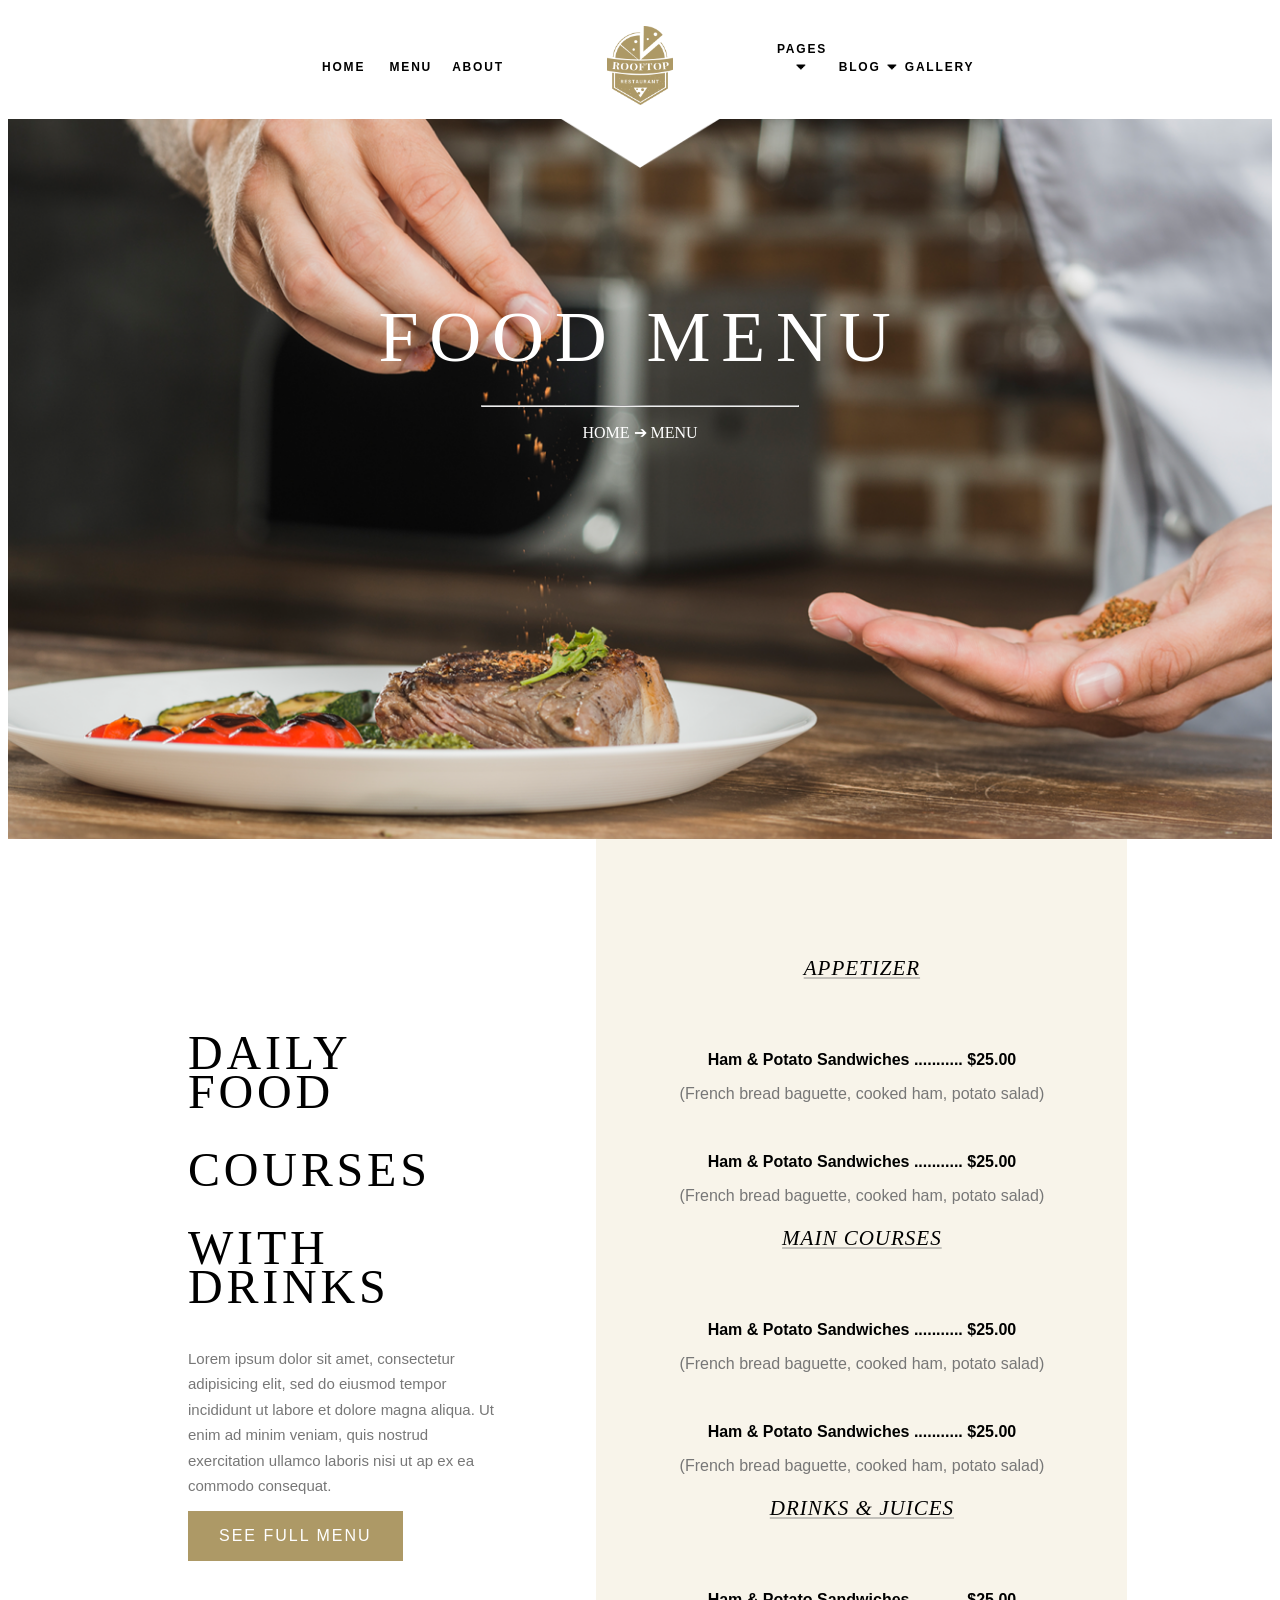
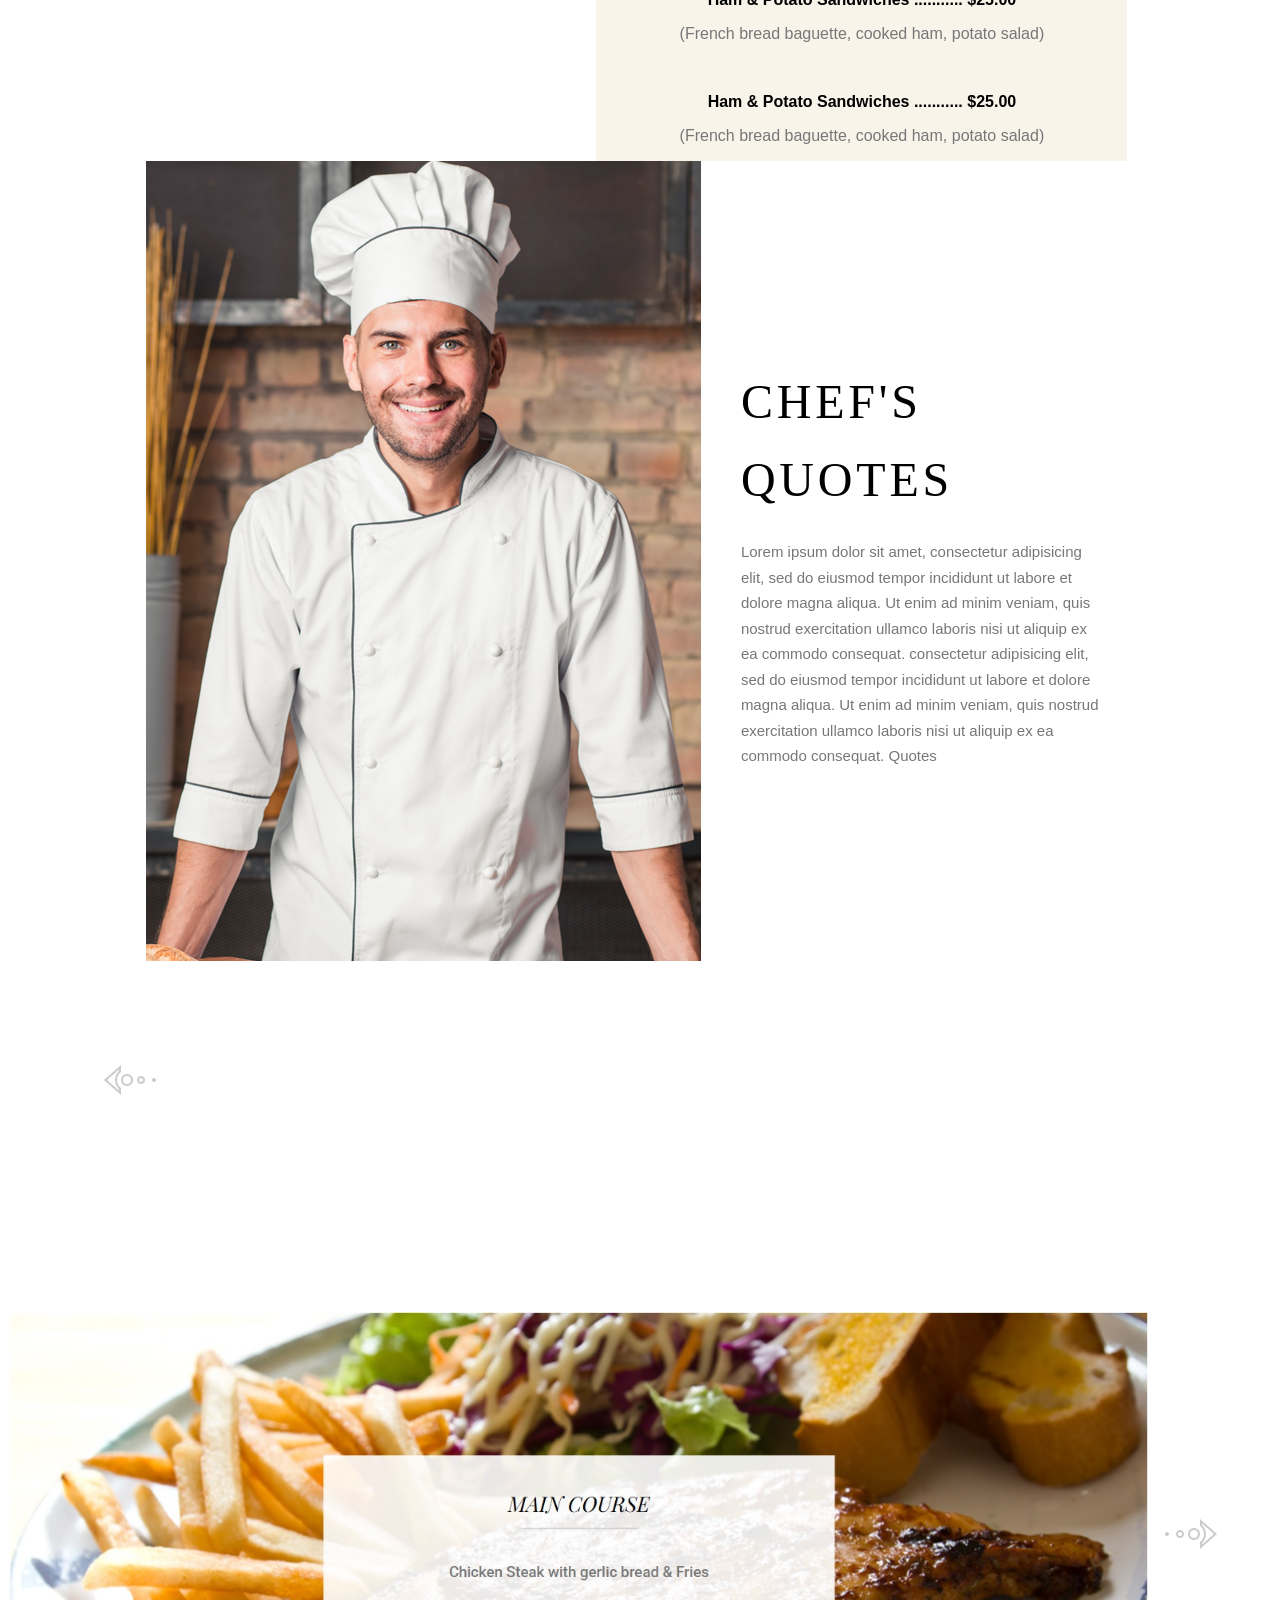
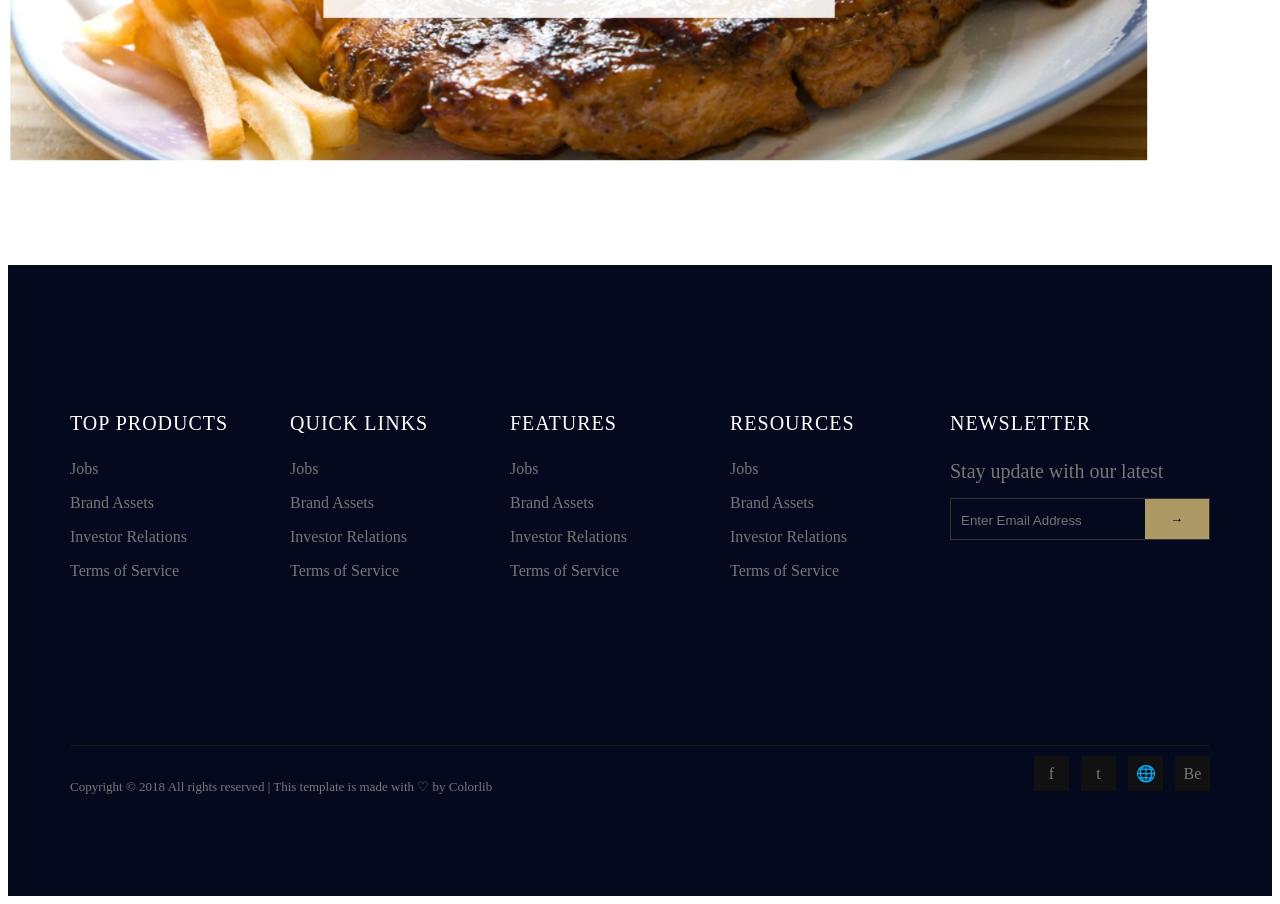
<file: menu.html>
<!DOCTYPE html>
<html lang="en">
<head>
    <meta charset="UTF-8">
    <meta name="viewport" content="width=device-width, initial-scale=1.0">
    <title>Menu</title>
    <link rel="stylesheet" href="style.css">
<body>
    
    <header id="ai">
        <ul>
            <li><a href="index.html">HOME</a></li>
            <li><a href="menu.html">MENU</a></li>
            <li><a href="about.html">ABOUT</a></li>
            <li id="logo"><img src="img/logo.png" alt=""></li>
            <li><a href="index.html">PAGES ⏷</a></li>
            <li><a href="index.html">BLOG ⏷</a></li>
            <li><a href="gallery.html">GALLERY</a></li>
        </ul>
    </header>
    <section id="sec00">
        <div class="titulo">
            <h1>FOOD MENU</h1>
            <br>
            <hr>
            <p>HOME ➔ MENU</p>
        </div>
   
    </section>

    <section id="sec02">
        <div id="cavalo">
    
            <div id="carlos">
        <h1>DAILY FOOD</h1>
        <h1>COURSES</h1>
        <h1>WITH DRINKS</h1>
        <h2>Lorem ipsum dolor sit amet, consectetur adipisicing elit, sed do eiusmod tempor incididunt ut labore et dolore magna aliqua. Ut enim ad minim veniam, quis nostrud exercitation ullamco laboris nisi ut ap ex ea commodo consequat.</h2>
        <a href="khazix" class="primary-btn text-uppercase">SEE FULL MENU</a>
</div>
<div class="cavalos">
            <h3 class="apt">Appetizer</h3>
                    <p class="menu-item">Ham & Potato Sandwiches ........... <span>$25.00</span></p>
                    <p class="igredente">(French bread baguette, cooked ham, potato salad)</p>
                    <br>
                    <p class="menu-item">Ham & Potato Sandwiches ........... <span>$25.00</span></p>
                    <p class="igredente">(French bread baguette, cooked ham, potato salad)</p>

            <h3>Main Courses</h3>
                    <p class="menu-item">Ham & Potato Sandwiches ........... <span>$25.00</span></p>
                    <p class="igredente">(French bread baguette, cooked ham, potato salad)</p>
                    <br>
                    <p class="menu-item">Ham & Potato Sandwiches ........... <span>$25.00</span></p>
                    <p class="igredente">(French bread baguette, cooked ham, potato salad)</p>

            <h3>Drinks & Juices</h3>
                    <p class="menu-item">Ham & Potato Sandwiches ........... <span>$25.00</span></p>
                    <p class="igredente">(French bread baguette, cooked ham, potato salad)</p>
                    <br>
                    <p class="menu-item">Ham & Potato Sandwiches ........... <span>$25.00</span></p>
                    <p class="igredente">(French bread baguette, cooked ham, potato salad)</p>

</div>
</div>
</section>

<section id="sec05">
<div id="cavalo">
    <div class="cavalos38">
            <img src="img/chefs-quotes.jpg" alt="">
</div>
    
            <div id="carlos38">
        <h1>CHEF'S</h1>
        <h1>QUOTES</h1>
        <h2>Lorem ipsum dolor sit amet, consectetur adipisicing elit, sed do eiusmod tempor incididunt ut labore et dolore magna aliqua. Ut enim ad minim veniam, quis nostrud exercitation ullamco laboris nisi ut aliquip ex ea commodo consequat. consectetur adipisicing elit, sed do eiusmod tempor incididunt ut labore et dolore magna aliqua. Ut enim ad minim veniam, quis nostrud exercitation ullamco laboris nisi ut aliquip ex ea commodo consequat. Quotes</h2>
    </div>
</div> 
</section>
<section id="sec06">

    <div id="carrossel">
    <img src="img/left-arrow.png" alt="" id="arrowl">
    <img src="img/carrossel.jpeg" alt="" id="carosel">
    <img src="img/right-arrow.png" alt="" id="arrowr">
    
    </div>
    
</section>
<footer class="footer">
  <div class="container">

    <div class="footer-content">

      <div class="col col1">
          <h4>TOP PRODUCTS</h4>

          <p>Jobs</p>
          <p>Brand Assets</p>
          <p>Investor Relations</p>
          <p>Terms of Service</p>
      </div>

      <div class="col col2">
        <h4>QUICK LINKS</h4>

          <p>Jobs</p>
          <p>Brand Assets</p>
          <p>Investor Relations</p>
          <p>Terms of Service</p>

      </div>

      <div class="col col3">
        <h4>FEATURES</h4>

          <p>Jobs</p>
          <p>Brand Assets</p>
          <p>Investor Relations</p>
          <p>Terms of Service</p>

      </div>

      <div class="col col4">
        <h4>RESOURCES</h4>

          <p>Jobs</p>
          <p>Brand Assets</p>
          <p>Investor Relations</p>
          <p>Terms of Service</p>

      </div>

      <div class="col col5">
        <h4>NEWSLETTER</h4>
        <p>Stay update with our latest</p>

        <div class="newsletter-box">
          <input type="email" placeholder="Enter Email Address">
          <button>→</button>
        </div>
    </div>

    </div>

    <div class="footer-bottom">
      <p>
        Copyright © 2018 All rights reserved |
        This template is made with ♡ by Colorlib
      </p>

      <div class="redes">
        <span>f</span>
        <span>t</span>
        <span>🌐</span>
        <span>Be</span>
      </div>
    </div>

  </div>
</footer>

</body>
</html>
</file>
<file: style.css>
header{
    position: sticky;
    top: 0;
    width: 100%;
    background-color: white;
    z-index: 72183478394719837;
    transition: 0.3s ease;
}

header li{
    margin-top: 10px;
    display: inline-block;
    width: 5%;
    font-family: sans-serif;
    margin-bottom: 10px;
}

header li a:hover{
    color: #ad9966;

}

header li a{
    transition: all 0.4s ease;
}


header ul {
    padding: 0;
    text-align: center;
    margin-bottom: 0%;
}


#logo { 
    width: 20%;
    vertical-align: middle;    

}



#logo img { 
    width: 66.84px;
    height: 79.38px;
    z-index: 200000000;
}

header a{

    color: black;
    text-decoration: none;
    font-weight:bold;
    font-size: 12px;
    letter-spacing: 1.8px;


}

#viewmenu {
    left: 0;
    position: fixed;
    top: 45%;
    min-height: 180px;
    width: 92px;
    background-image: url("img/view-menu-bg.png");

}

#bat{
    right: 0;
    position: fixed;
    top: 45%;
    min-height: 180px;
    width: 92px;
    background-image: url("img/book-table-bg.png");

}

#link-reservar-mesa {
    color: black;
    font-size: 12px;
    text-decoration: none;
    left: 20px;
    display: inline-block;
    transform: rotate(90deg);
    position: relative;
    top: 80px;
    font-weight:bold;
    transition: 0.4s ease;
    font-family: system-ui, -apple-system, BlinkMacSystemFont, 'Segoe UI', Roboto, Oxygen, Ubuntu, Cantarell, 'Open Sans', 'Helvetica Neue', sans-serif;
}

#link-ver-menu {
    color: black;
    font-size: 12px;
    text-decoration: none;
    display: inline-block;
    transform: rotate(90deg);
    position: relative;
    top: 80px;
    font-weight:bold;
    transition: 0.4s ease;
    font-family: system-ui, -apple-system, BlinkMacSystemFont, 'Segoe UI', Roboto, Oxygen, Ubuntu, Cantarell, 'Open Sans', 'Helvetica Neue', sans-serif;
}

#viewmenu:hover #link-ver-menu,
#bat:hover #link-reservar-mesa {
    transform: rotate(0);
}

#link-ver-menu:hover  { color: #ad9966; }
#link-reservar-mesa:hover { color: white; }

#sec01 {
    height: 100vh;
    background-image: url("img/header-bg.png");
    background-repeat: no-repeat;
    background-size: cover;
    background-position: center;    
}

.titulo {
    text-align: center;
    color: white;
}

.titulo h1{
    padding-top: 14%;
    font-size: 80px;
    margin: 0%;
    font-family: "Playfair Display", serif;
    font-weight: normal;
    letter-spacing: 10.8px;
    font-size: 72px;
    text-transform: uppercase;
}

#go-down{
    position: relative;
    margin-top: 280px;
    z-index: 222222;
    text-align: center;
    height: 50px;
    left: 49.2%;

}

.titulo hr{
    width: 25%;


}

.titulo p{  
    font-size: 10;
}


#sec02{
    margin-bottom: 0px;
}

#sec02 h1{
    font-size: 48px;
    line-height: 0.8;
    letter-spacing: 3.8px;
    font-weight: normal;
}

#sec02 h2{
    color: #777777;
    font-family: "Roboto", sans-serif;
    font-size: 15px;
    font-weight: 400;
    line-height: 1.7;
    position: relative;
}

.primary-btn {
    line-height: 48px;
    padding: 0 30px;
    border-radius: 0px;
    background: #ad9966;
    border: 1px solid #ad9966;
    color: #fff;
    display: inline-block;
    font-weight: normal;
    position: relative;
    letter-spacing: 2px;
    font-family: "Roboto", sans-serif;
    font-size: 24;
    text-decoration: none;
}

#cavalo {
        width: 100%;
        margin-top: 0%; 
}

#carlos{
    display: inline-block;
    margin-top: 2%;
    width: 25%;
    margin-left: 180px;
    margin-right: 7%;
    vertical-align: 200px;
}

.menu-item{
    font-family: "Roboto", sans-serif;
    font-weight: bold;
}

.apt{
     margin-top: 22%;
}

.cavalos h3{
    font-size: 21px;
    position: relative;
    padding-bottom: 20px;
    font-weight: normal;
    font-style: italic;
    text-transform: uppercase;
    text-align: center;
    margin-bottom: 50px;
    text-decoration: underline;
    text-decoration-color: #77777766;
    letter-spacing: 1px;
}

.igredente{
    font-family: "Roboto", sans-serif;
    text-decoration: none;
    color: #777777;

}

#sec03{
    position: relative;
    height: 210vh;
}

#g11 {
    position: absolute;
    display: block;
    left: 50%;
    transform: translateX(calc(-100% - 15px));
    top: -5%;
    overflow: hidden;
}

#g11 img{
    transition: all 0.4s ease;
   
}

#g11:hover img{
    scale: 1.3;
    filter: brightness(60%);
}


#g22 {
    position: absolute;
    display: block;
    right: 50%;
    transform: translateX(calc(100% + 15px));
    top: 16%;
    overflow: hidden;
}

#g22 img{
    transition: all 0.4s ease;
   
}

#g22:hover img{
    scale: 1.3;
    filter: brightness(60%);
}

#g33{
    position: absolute;
    display: block;
    left: 50%;
    transform: translateX(calc(-100% - 15px));
    top: 51%;
    overflow: hidden;
}

#g33 img{
    transition: all 0.4s ease;
   
}

#g33:hover img{
    scale: 1.3;
    filter: brightness(60%);
}

#g44{
    position: absolute;
    display: block;
    right: 50%;
    transform: translateX(calc(100% + 15px));
    top: 832px;
    overflow: hidden;
    
}

#g44 img{
    transition: all 0.4s ease;
   
}

#g44:hover img{
    scale: 1.3;
    filter: brightness(60%);
}

.cavalos {
    background-color: #e2d4ae43;
    display: inline-block;
    width: 42%;
    text-align: center;

}

#cavalo2 {
        width: 100%;
        margin-top: 0%; 
}

#sec04{
    margin-top: 40px;
}

#carlos2{
    display: inline-block;
    margin-top: 2%;
    width: 25%;
    margin-right: 7%;
    vertical-align: 200px;
    margin-left: 100px;
    vertical-align: 10px;
}

.btn2{
    margin-left: 50%;
    margin-bottom: 200px;
    line-height: 48px;
    padding: 0 30px;
    border-radius: 0px;
    background: #000000;
    border: 1px solid #000000;
    color: #fff;
    display: inline-block;
    font-weight: normal;
    position: relative;
    letter-spacing: 2px;
    font-family: "Roboto", sans-serif;
    font-size: 24;
    text-decoration: none;
}

.cavalos2 {
    background-color: #e2d4ae43;
    display: inline-block;
    width: 42%;
    text-align: center;
    margin-left: 180px;
}

#sec04 h1{
    font-size: 48px;
    line-height: 0.8;
    letter-spacing: 3.8px;
    font-weight: normal;
}

#sec04 h2{
    color: #777777;
    font-family: "Roboto", sans-serif;
    font-size: 15px;
    font-weight: 400;
    line-height: 1.7;
    position: relative;
}

#socorro{
 color: #e2d4ae00;
}

.cavalos3 {

    display: inline-block;
    width: 42%;
    text-align: center;

}

#carlos3{
    display: inline-block;
    margin-top: 2%;
    width: 29%;
    margin-left: 180px;
    margin-right: 7%;
    vertical-align: 200px;
}

#sec05 h1{
    font-size: 48px;
    line-height: 0.8;
    letter-spacing: 3.8px;
    font-weight: normal;
}

#sec05 h2{
    color: #777777;
    font-family: "Roboto", sans-serif;
    font-size: 15px;
    font-weight: 400;
    line-height: 1.7;
    position: relative;
}

#aaaaa{
    display: inline-block;
    width: 100%;
}

#arrowl{
    position: relative;
    display: inline-block;
    left: 0;
}
#arrowr{
    position: relative;
    display: inline-block;
}

.footer {
  background: #04091e;
  color: #777;
  padding: 120px 0 60px;
}

.container {
  width: 1140px;
  margin: auto;
  position: relative;
}


.footer-content {
  position: relative;
  height: 260px; /* altura fixa pra segurar tudo */
}


.col {
  position: absolute;
  width: 180px;
}

.col h4 {
  color: #fff;
  font-size: 20px;
  margin-bottom: 25px;
  letter-spacing: 1px;
  font-weight: lighter
}

.col ul {
  list-style: none;
}

.col ul li {
  margin-bottom: 12px;
  font-size: 20px;
}


.col1 { left: 0; top: 0; }
.col2 { left: 220px; top: 0; }
.col3 { left: 440px; top: 0; }
.col4 { left: 660px; top: 0; }
.col5 { left: 880px; top: 0; width: 260px; }


.col5 p {
  margin-bottom: 15px;
  font-size: 20px;
}

.newsletter-box {
  position: relative;
  height: 40px;
  border: 1px solid #333;
}

.newsletter-box input {
  position: absolute;
  left: 0;
  top: 0;
  width: 75%;
  height: 100%;
  background: transparent;
  border: none;
  padding-left: 10px;
  color: #fff;
}

.newsletter-box button {
  position: absolute;
  right: 0;
  top: 0;
  width: 25%;
  height: 100%;
  background: #ad9966;
  border: none;
  cursor: pointer;
}


.footer-bottom {
  position: relative;
  margin-top: 100px;
  padding-top: 30px;
  border-top: 1px solid #1a1a1a;
  height: 60px;
}

.footer-bottom p {
  position: absolute;
  left: 0;
  top: 20px;
  font-size: 13px;
}

.redes {
  position: absolute;
  right: 0;
  top: 10px;
}

.redes span {
  display: inline-block;
  width: 35px;
  height: 35px;
  background: #111;
  text-align: center;
  line-height: 35px;
  margin-left: 8px;
}

.carousel {
  position: relative;
  width: 80%;
  margin: 50px auto;
  overflow: hidden;
}

.slides {
  display: flex;
  transition: transform 0.5s ease;
}

.slide {
  min-width: 100%;
  position: relative;
}

.slide img {
  width: 100%;
  height: 400px;
  object-fit: cover;
}

.overlay {
  position: absolute;
  top: 50%;
  left: 60%;
  transform: translate(-50%, -50%);
  background: rgba(255,255,255,0.85);
  padding: 20px 40px;
  text-align: center;
}

.overlay h2 {
  margin: 0;
  font-size: 22px;
}

.overlay p {
  margin-top: 10px;
  font-size: 14px;
}

.prev, .next {
  position: absolute;
  top: 50%;
  transform: translateY(-50%);
  background: #c2a97c;
  color: white;
  border: none;
  padding: 15px;
  cursor: pointer;
  font-size: 20px;
}

#carrossel{
    margin-top: 100px;
    display: inline-block;
    width: 100%;
    margin-bottom: 100px;
}

#carosel{
    position: relative;
    right: auto;
    left: auto;
    width: 1140px;
}

#arrowl{
    vertical-align: 1180%;
    margin-left: 7.6%;
    margin-right: 1%;
    opacity: 20%;
}

#arrowr{
    vertical-align: 1180%;
    margin-left: 1%;
    opacity: 20%;

}

#carlos4{
    display: inline-block;
    margin-top: 2%;
    width: 29%;
    margin-left: 180px;
    margin-right: 7%;
    vertical-align: 50px;
}

#sec07 h1{
    font-size: 48px;
    line-height: 0.8;
    letter-spacing: 7.8px;
    font-weight: normal;
}

#sec07 p{
    color: #777777;
    font-family: "Roboto", sans-serif;
    font-size: 15px;
    font-weight: 400;
    line-height: 1.7;
    position: relative;
}

#cavalo4 {
        width: 100%;
        margin-top: 0%; 
}

.cavalos4 {
    display: inline-block;
    width: 30%;
    text-align: center;
    margin-left: 180px;
}
#sec07{
    margin-bottom: 100px;
}

#carlos38{
    display: inline-block;
    margin-top: 2%;
    width: 29%;
    margin-right: 7%;
    vertical-align: 200px;
    margin-left: 60px;
}
.cavalos38{

    display: inline-block;
    width: 42%;
    text-align: center;
    margin-left: 138px;
}

#carlos39{
    display: inline-block;
    margin-top: 4%;
    width: 29%;
    margin-right: 7%;
    vertical-align: 200px;
    margin-left: 60px;
}

.cavalos39{
    display: inline-block;
    width: 555px;
    height: 800px;
    text-align: center;
    margin-left: 138px;
}

#carrossel3{
    display: inline-block;
    width: 100%;
    margin-bottom: 100px;
}

#cavalo23 {
        width: 100%;
        margin-top: 0%; 
        margin-bottom: 7%;
}
#sec09{
  margin-top: 13%;
    position: relative;
    height: 210vh;
  margin-bottom: 2%;
}
#sec00 {
    height: 80vh;
    background-image: url("img/header-bg.png");
    background-repeat: no-repeat;
    background-size: cover;
    background-position: center;    
}
</file>
